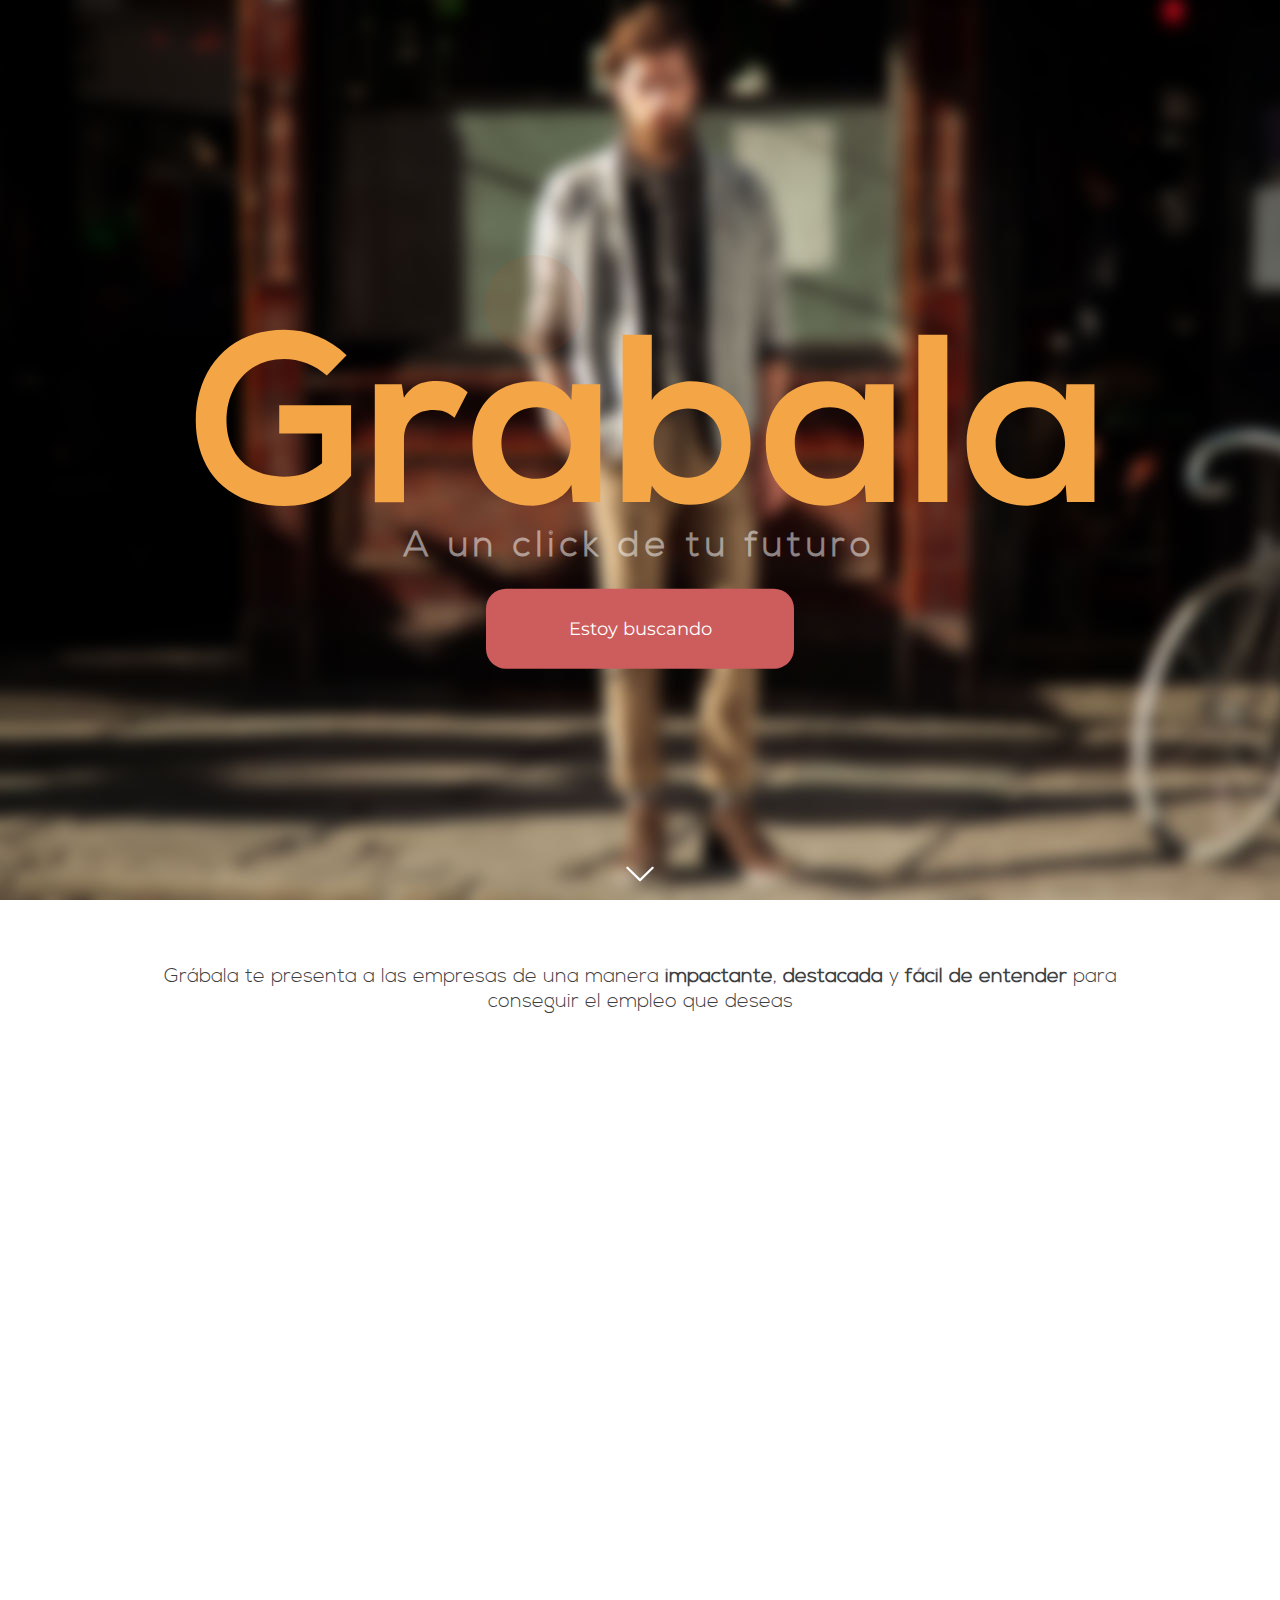
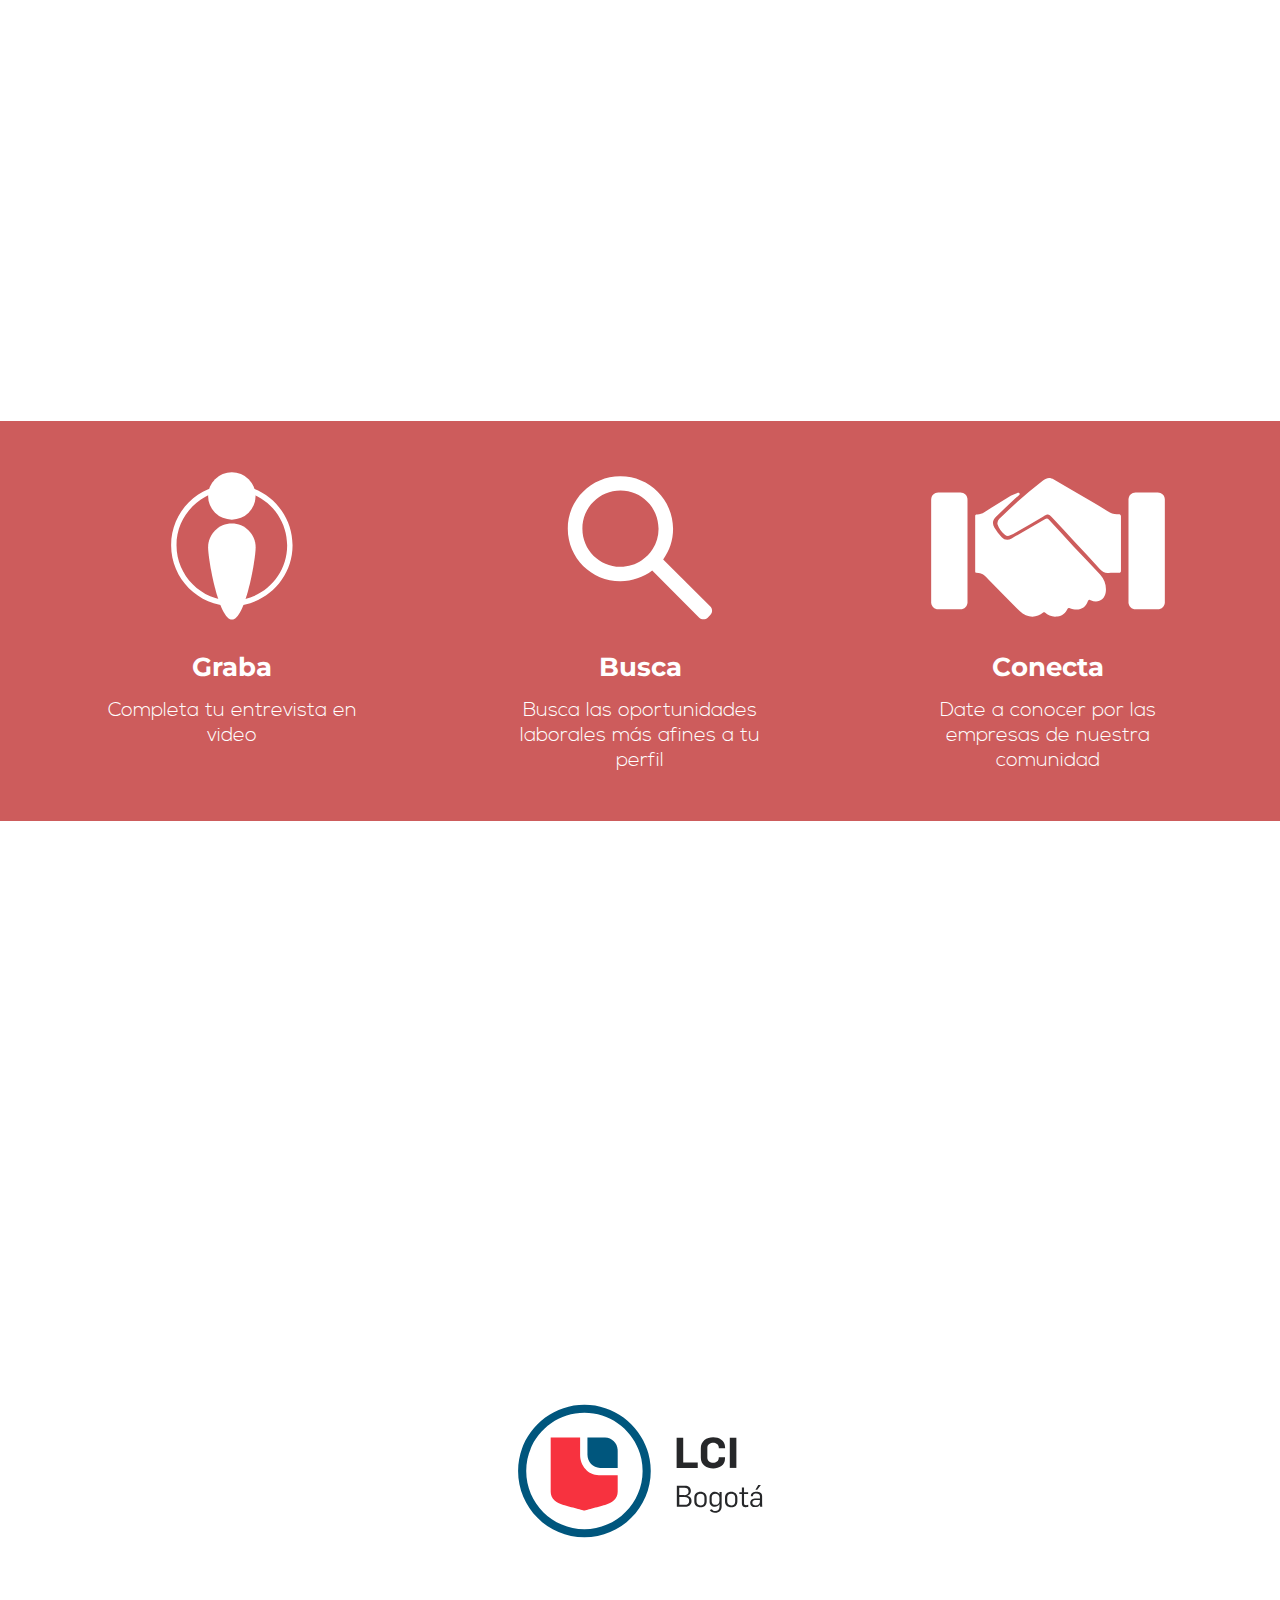
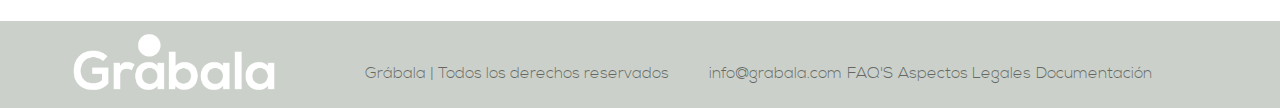
<file: index.html>
<!doctype html>
<html lang="es">
<head>
	<meta charset="UTF-8" />
	<title>Grábala</title>
	<link rel="stylesheet" href="css/normalize.css" />
	<link rel="stylesheet" href="css/main.css" />
	<link rel="stylesheet" href="css/jquery.maximage.min.css" />
	<link href='http://fonts.googleapis.com/css?family=Montserrat:400,700' rel='stylesheet' type='text/css'>
</head>
<body>
	<header id="main">
		<h1><a href="index.html" title="Inicio">grabala</a></h1>
		<nav>
			<ol>
				<li><a href="#info">¿Qué es Gábala?</a></li>
				<li><a href="http://vicmandesign.com/grabalanew/graba.html">Estoy Buscando</a></li>
			</ol>
		</nav>
	</header>
	<section id="intro">
		<header id="logo">
			<svg version="1.1" xmlns="http://www.w3.org/2000/svg" xmlns:xlink="http://www.w3.org/1999/xlink" x="0px" y="0px"
				 viewBox="0 0 600 168.2" enable-background="new 0 0 600 168.2" xml:space="preserve">
			<g id="Layer_1">
			</g>
			<g id="Layer_2">
			</g>
			<g id="Layer_3">
				<g>
					<g>
						<circle  class="bolaa" fill="#E04C0B" cx="238.1" cy="42.8" r="29.2"/>
						<animate attributeName="opacity" from="1" to="0" dur=".8" repeatCount="indefinite"/> 
					</g>
				</g>
				<g>
					<g>
						<path fill="#F4A545" d="M116.5,84.3c-6.6-6.3-16.4-9.8-25-9.8c-21,0-33.8,16-33.8,36.2c0,16.1,9.4,32.8,33.8,32.8
							c7.7,0,14.4-1.7,22.2-7.9v-17.4H88.6v-16.6h42.1v41.4c-9.7,11.1-21.9,17.7-39.1,17.7c-36.9,0-51.9-24.3-51.9-50.1
							c0-27.6,17.3-53.2,51.9-53.2c13.2,0,26.4,5,36.5,15L116.5,84.3z"/>
						<path fill="#F4A545" d="M160.4,89.3l1.3,8c5.3-8.6,12.5-9.8,19.5-9.8c7.2,0,14,2.8,17.8,6.6l-7.7,14.9c-3.5-2.9-6.7-4.5-12.3-4.5
							c-9,0-17.3,4.8-17.3,17.5v36.5h-17.1V89.3H160.4z"/>
						<path fill="#F4A545" d="M260.3,89.3h16.4v69.1h-16.1l-0.8-10.1c-3.9,8.1-14.7,12.1-22.4,12.2c-20.5,0.1-35.6-12.5-35.6-36.7
							c0-23.8,15.8-36.3,36-36.2c9.3,0,18.1,4.3,22,11.2L260.3,89.3z M218.8,123.8c0,13.2,9.1,21,20.5,21c26.9,0,26.9-41.9,0-41.9
							C227.9,102.9,218.8,110.7,218.8,123.8z"/>
						<path fill="#F4A545" d="M306.9,60.4v38.3c4.1-7.2,15.4-11.1,22.7-11.1c20.2,0,35.2,12.3,35.2,36.2c0,22.7-15.3,36.2-35.6,36.2
							c-8.4,0-17-2.8-22.3-11.1l-1.1,9.5h-16v-98H306.9z M308,123.8c0,12.5,9.3,20.3,20.1,20.3c10.9,0,19.6-8.3,19.6-20.3
							c0-12.5-8.7-20.2-19.6-20.2C317.2,103.6,308,111.8,308,123.8z"/>
						<path fill="#F4A545" d="M432.2,89.3h16.4v69.1h-16.1l-0.8-10.1c-3.9,8.1-14.7,12.1-22.4,12.2c-20.5,0.1-35.6-12.5-35.6-36.7
							c0-23.8,15.8-36.3,36-36.2c9.3,0,18.1,4.3,22,11.2L432.2,89.3z M390.7,123.8c0,13.2,9.1,21,20.5,21c26.9,0,26.9-41.9,0-41.9
							C399.8,102.9,390.7,110.7,390.7,123.8z"/>
						<path fill="#F4A545" d="M480.1,60.4v98h-17v-98H480.1z"/>
						<path fill="#F4A545" d="M549.9,89.3h16.4v69.1h-16.1l-0.8-10.1c-3.9,8.1-14.7,12.1-22.4,12.2c-20.5,0.1-35.6-12.5-35.6-36.7
							c0-23.8,15.8-36.3,36-36.2c9.3,0,18.1,4.3,22,11.2L549.9,89.3z M508.4,123.8c0,13.2,9.1,21,20.5,21c26.9,0,26.9-41.9,0-41.9
							C517.5,102.9,508.4,110.7,508.4,123.8z"/>
					</g>
				</g>
			</g>
			</svg>
			<h2 class="slogan">A un click de tu futuro</h2>
			<nav>
				<ol>
					<li><a href="http://vicmandesign.com/grabalanew/graba.html">Estoy buscando</a></li>
					
				</ol>
			</nav>
		</header>
			<!--<form id="ingreso" method="post" action="">
				<label>E-mail</label><input type="email" name="" value="" />
				<label>Contraseña</label><input type="email" name="" value="" />
				<input type="submit" name="" value="Ingresar"  class="enviar"/>
		</form>-->
		<footer class="sec-fo">
			<svg version="1.1" xmlns="http://www.w3.org/2000/svg" xmlns:xlink="http://www.w3.org/1999/xlink" width="32" height="32" viewBox="0 0 32 32">
			<g id="icomoon-ignore">
				<line stroke-width="1" x1="" y1="" x2="" y2="" stroke="#449FDB" opacity=""></line>
			</g>
				<path d="M4.131 8.962c-0.434-0.429-1.134-0.429-1.566 0-0.432 0.427-0.432 1.122 0 1.55l12.653 12.528c0.434 0.429 1.133 0.429 1.566 0l12.653-12.528c0.432-0.429 0.434-1.122 0-1.55s-1.136-0.429-1.566-0.002l-11.87 11.426-11.869-11.424z" fill="#ffffff"></path>
			</svg>
		</footer>
	</section>
	<section id="info">
		<p>Grábala te presenta a las empresas de una manera <strong>impactante</strong>, <strong>destacada</strong> y <strong>fácil de entender</strong>
		 para conseguir el empleo que deseas</p>
		 <iframe src="//player.vimeo.com/video/108039682?title=0&amp;byline=0&amp;portrait=0&amp;color=ffffff" width="800" height="450" frameborder="0" webkitallowfullscreen mozallowfullscreen allowfullscreen></iframe>
	</section>
	<section id="pasos-title"><h2>Sigue estos pasos...</h2></section>
	<section id="pasos"><ol>
		<li>
			<figure><img src="assets/images/graba.svg" alt="" /></figure>
			<h3>Graba</h3>
			<p>Completa tu entrevista en video</p>
		</li>
		<li>
			<figure><img src="assets/images/busca.svg" alt="" /></figure>
			<h3>Busca</h3>
			<p>Busca las oportunidades laborales más afines a tu perfil</p>
		</li>
		<li>
			<figure class="small"><img src="assets/images/conecta.svg" alt="" /></figure>
			<h3>Conecta</h3>
			<p>Date a conocer por las empresas de nuestra comunidad</p>
		</li>
	</ol></section>
	<section id="empresas-title"><h2>Nuestras alianzas</h2></section>
	<section id="alianzas"><ol>
		<li>
			<figure><img src="assets/images/lci.svg" alt="" /></figure>
		</li>
	</ol></section>
	<footer id="final">
		<ol id="footer-cont">
		<li>
		<figure><img src="assets/images/logobn.png" alt="" /></figure></li>
		<li class="copy"><p>Grábala | Todos los derechos reservados</p></li>
		<li class="blast">
			<ol id="datos">
				<li><a href="mailto:info@grabala.com">info@grabala.com</a></li>
				<li><a href="#">FAQ'S</a></li>
				<li><a href="#">Aspectos Legales</a></li>
				<li class="last"><a href="#">Documentación</a></li>
			</ol>
		</li>
		</ol>
	</footer>
	<script src="//ajax.googleapis.com/ajax/libs/jquery/1.11.1/jquery.min.js"></script>
	<script src="js/scripts.js" type="text/javascript"></script>
</body>
</html>
</file>
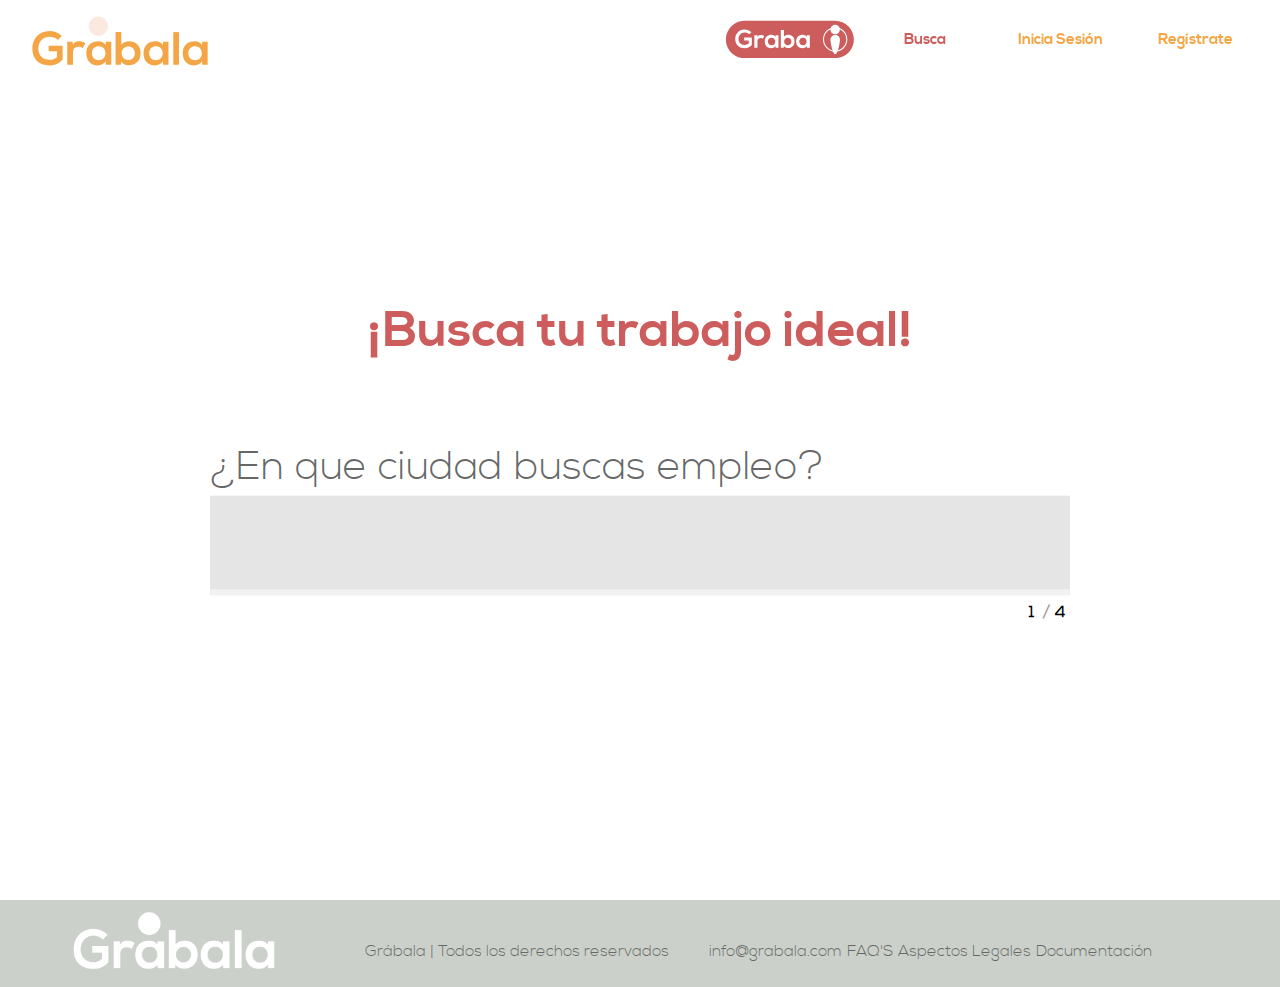
<file: busqueda.html>
<!doctype html>
<html lang="en">
<head>
	<meta charset="UTF-8" />
	<title>Busca</title>
	<link rel="stylesheet" href="css/busqueda.css" />
	<script src="http://code.jquery.com/jquery-1.11.1.min.js"></script>
	<script src="js/modernizr.custom.js"></script>
</head>
<body>
	<header id="main">
		<h1><a href="index.html" title="Inicio">grabala</a></h1>
		<nav>
			<ol>
				<li><a href="graba.html"><svg version="1.1" id="Layer_1" xmlns="http://www.w3.org/2000/svg" xmlns:xlink="http://www.w3.org/1999/xlink" x="0px" y="0px"
					 viewBox="0 0 213 62.3" enable-background="new 0 0 213 62.3" xml:space="preserve">
				<g>
					<path fill="#CD5C5C" id="btn_bg" d="M211.2,31.9c0,16.9-13.7,30.6-30.6,30.6c-0.6,0-1.1,0-1.7-0.1L33.8,62.6v-0.1c0,0-1.1,0.1-1.7,0.1
						c-16.9,0-30.6-13.7-30.6-30.6S15.2,1.3,32.1,1.3c0.6,0,1.7,0,1.7,0.1V1.3l144.9,0.1c0.6,0,1.2-0.1,1.8-0.1
						C197.5,1.3,211.2,15,211.2,31.9z"/>
					<g>
						<g>
							<circle fill="#FFFFFF" cx="180.5" cy="15.6" r="7.8"/>
							<path fill="#FFFFFF" d="M188.4,32.5c0,4.3-3.5,23.8-7.8,23.8c-4.3,0-7.8-19.5-7.8-23.8s3.5-7.8,7.8-7.8
								C184.9,24.7,188.4,28.1,188.4,32.5z"/>
						</g>
						<path fill="#FFFFFF" d="M180.5,11.9c-11,0-19.9,8.9-19.9,19.9s8.9,20,19.9,20c11,0,20-8.9,20-20S191.6,11.9,180.5,11.9z M180.5,50
							c-10,0-18.2-8.1-18.2-18.2c0-10,8.1-18.2,18.2-18.2c10,0,18.2,8.1,18.2,18.2C198.7,41.9,190.6,50,180.5,50z"/>
					</g>
					<g>
						<path fill="#FFFFFF" d="M39.8,23.3c-2-1.9-4.9-2.9-7.5-2.9c-6.3,0-10.1,4.8-10.1,10.8C22.2,36,25,41,32.3,41
							c2.3,0,4.3-0.5,6.6-2.3v-5.2h-7.5v-4.9H44v12.4c-2.9,3.3-6.5,5.3-11.7,5.3c-11,0-15.5-7.2-15.5-15c0-8.3,5.2-15.9,15.5-15.9
							c3.9,0,7.9,1.5,10.9,4.5L39.8,23.3z"/>
						<path fill="#FFFFFF" d="M52.9,24.9l0.4,2.4c1.6-2.6,3.7-2.9,5.8-2.9c2.1,0,4.2,0.8,5.3,2l-2.3,4.4c-1-0.9-2-1.3-3.7-1.3
							c-2.7,0-5.2,1.4-5.2,5.2v10.9h-5.1V24.9H52.9z"/>
						<path fill="#FFFFFF" d="M82.7,24.9h4.9v20.6h-4.8l-0.3-3c-1.2,2.4-4.4,3.6-6.7,3.6c-6.1,0-10.6-3.7-10.6-11
							c0-7.1,4.7-10.8,10.8-10.8c2.8,0,5.4,1.3,6.6,3.4L82.7,24.9z M70.3,35.2c0,3.9,2.7,6.3,6.1,6.3c8,0,8-12.5,0-12.5
							C73,28.9,70.3,31.2,70.3,35.2z"/>
						<path fill="#FFFFFF" d="M96.6,16.2v11.4c1.2-2.1,4.6-3.3,6.8-3.3c6,0,10.5,3.7,10.5,10.8c0,6.8-4.6,10.8-10.6,10.8
							c-2.5,0-5.1-0.8-6.7-3.3l-0.3,2.8h-4.8V16.2H96.6z M96.9,35.2c0,3.7,2.8,6.1,6,6.1c3.3,0,5.9-2.5,5.9-6.1c0-3.7-2.6-6-5.9-6
							C99.7,29.1,96.9,31.6,96.9,35.2z"/>
						<path fill="#FFFFFF" d="M134.1,24.9h4.9v20.6h-4.8l-0.3-3c-1.2,2.4-4.4,3.6-6.7,3.6c-6.1,0-10.6-3.7-10.6-11
							c0-7.1,4.7-10.8,10.8-10.8c2.8,0,5.4,1.3,6.6,3.4L134.1,24.9z M121.7,35.2c0,3.9,2.7,6.3,6.1,6.3c8,0,8-12.5,0-12.5
							C124.4,28.9,121.7,31.2,121.7,35.2z"/>
					</g>
				</g>
				</svg></a></li>
				<li><a href="busqueda.html" style="color: IndianRed;">Busca</a></li>
				<li><a href="login.html">Inicia Sesión</a></li>
				<li><a href="registro.html">Regístrate</a></li>
			</ol>
		</nav>
	</header>
	<section id="reg">
	
		<div id="wrapper"><h2 id="titulo">¡Busca tu trabajo ideal!</h2>
		<form id="theForm" class="simform" autocomplete="off">
			<div class="simform-inner">
				<ol class="questions">
					<li>
						<span><label for="q1">¿En que ciudad buscas empleo?</label></span>
						<input id="q1" name="q1" type="text"/>
					</li>
					<li>
						<span><label for="q2">Profesión u oficio</label></span>
						<input id="q2" name="q2" type="text"/>
					</li>
					<li>
						<span><label for="q3">Tu experiencia (en años)</label></span>
						<input id="q3" name="q3" type="number"/>
					</li>
					<li>
						<span><label for="q4">Tu aspiración salarial</label></span>
						<input id="q4" name="q4" type="number"/>
					</li>
				</ol><!-- /questions -->
				<button class="submit" type="submit">Send answers</button>
				<div class="controls">
					<button class="next"></button>
					<div class="progress"></div>
					<span class="number">
						<span class="number-current"></span>
						<span class="number-total"></span>
					</span>
					<span class="error-message"></span>
				</div><!-- / controls -->
			</div><!-- /simform-inner -->
			<span class="final-message"></span>
		</form><!-- /simform -->	
		<table class="results">
			<tr>
				<th>Empresa</th>
				<th>Cargo</th>
				<th>Experiencia</th>
				<th>Salario</th>
			</tr>
			<tr>
				<td>Stratechsys</td>
				<td>Desarrollador</td>
				<td>3 años</td>
				<td>$2 000 000</td>
				<td><button class="aplicar">Aplicar</button></td>
			</tr>
			<tr>
				<td>IBM</td>
				<td>Estadista</td>
				<td>1 año</td>
				<td>$800 000</td>
				<td><button class="aplicar">Aplicar</button></td>
			</tr>
			<tr>
				<td>Apple</td>
				<td>Diseñador</td>
				<td>2 años</td>
				<td>$2 500 000</td>
				<td><button class="aplicar">Aplicar</button></td>
			</tr>
		</table>
		</div>	
	</section>
	
	
<footer id="final">
	<ol id="footer-cont">
	<li>
	<figure><img src="assets/images/logobn.png" alt="" /></figure></li>
	<li class="copy"><p>Grábala | Todos los derechos reservados</p></li>
	<li class="blast">
		<ol id="datos">
			<li><a href="mailto:info@grabala.com">info@grabala.com</a></li>
			<li><a href="#">FAQ'S</a></li>
			<li><a href="#">Aspectos Legales</a></li>
			<li class="last"><a href="#">Documentación</a></li>
		</ol>
	</li>
	</ol>
</footer>
<script src="js/classie.js"></script>
		<script src="js/stepsForm.js"></script>
		<script>
			var theForm = document.getElementById( 'theForm' );
			$('.results').hide();
			new stepsForm( theForm, {
				onSubmit : function( form ) {
					$('.results').show(300);
					$('form').hide(300);
					document.getElementById('titulo').innerHTML="!Aquí están tus resultados¡";
				}
			} );
		</script>
</body>
</html>
</file>
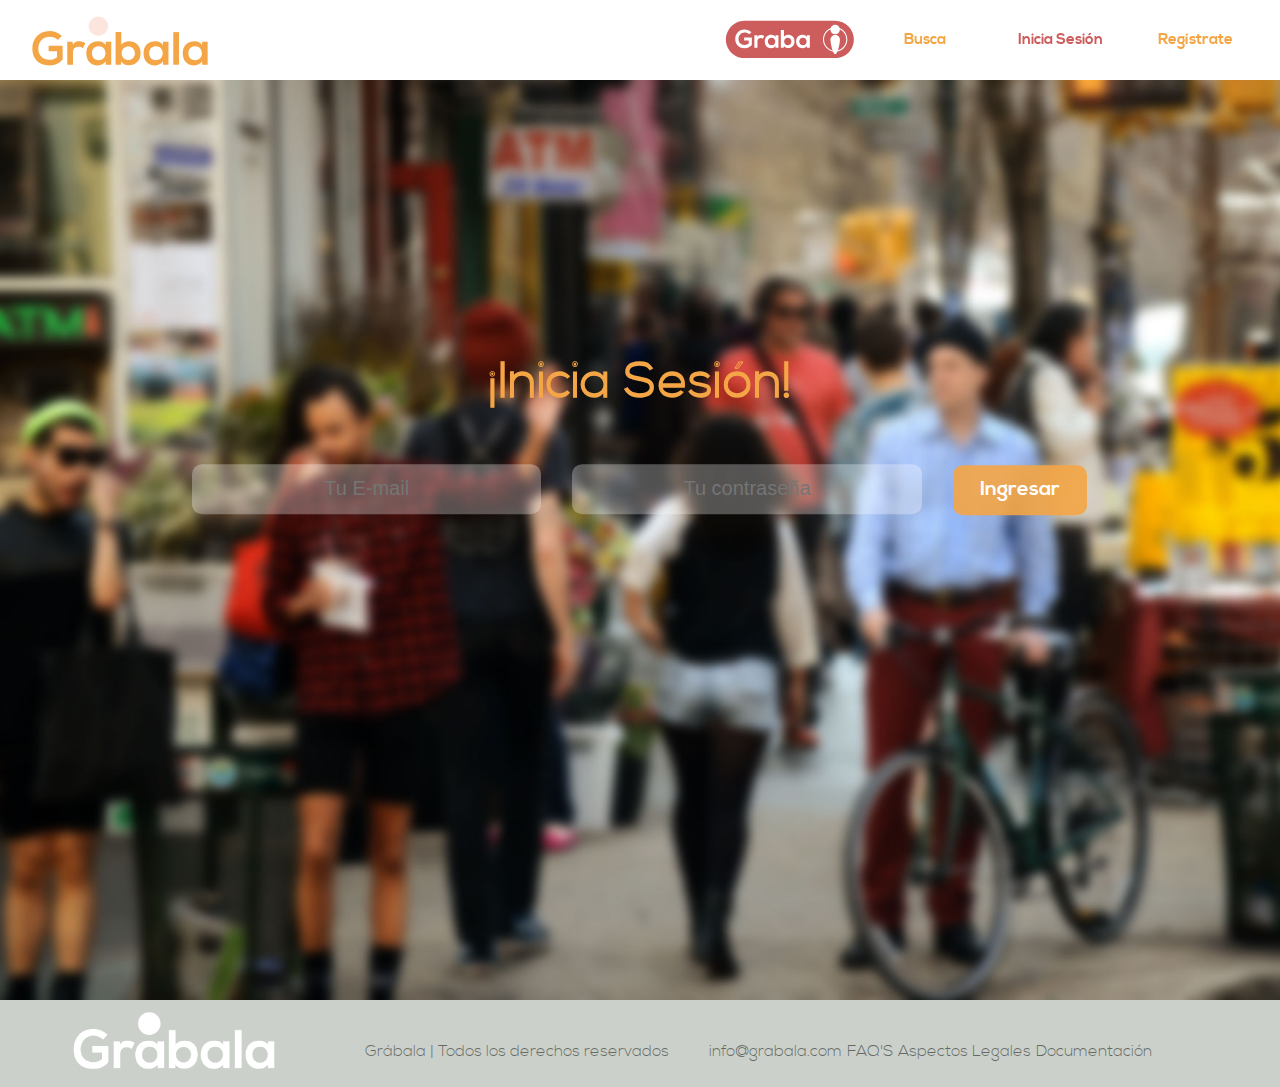
<file: login.html>
<!doctype html>
<html lang="en">
<head>
	<meta charset="UTF-8" />
	<title>Login</title>
	<link rel="stylesheet" href="css/login.css" />
	
</head>
<body>
	<header id="main">
		<h1><a href="index.html" title="Inicio">grabala</a></h1>
		<nav>
			<ol>
				<li><a href="graba.html"><svg version="1.1" id="Layer_1" xmlns="http://www.w3.org/2000/svg" xmlns:xlink="http://www.w3.org/1999/xlink" x="0px" y="0px"
					 viewBox="0 0 213 62.3" enable-background="new 0 0 213 62.3" xml:space="preserve">
				<g>
					<path fill="#CD5C5C" id="btn_bg" d="M211.2,31.9c0,16.9-13.7,30.6-30.6,30.6c-0.6,0-1.1,0-1.7-0.1L33.8,62.6v-0.1c0,0-1.1,0.1-1.7,0.1
						c-16.9,0-30.6-13.7-30.6-30.6S15.2,1.3,32.1,1.3c0.6,0,1.7,0,1.7,0.1V1.3l144.9,0.1c0.6,0,1.2-0.1,1.8-0.1
						C197.5,1.3,211.2,15,211.2,31.9z"/>
					<g>
						<g>
							<circle fill="#FFFFFF" cx="180.5" cy="15.6" r="7.8"/>
							<path fill="#FFFFFF" d="M188.4,32.5c0,4.3-3.5,23.8-7.8,23.8c-4.3,0-7.8-19.5-7.8-23.8s3.5-7.8,7.8-7.8
								C184.9,24.7,188.4,28.1,188.4,32.5z"/>
						</g>
						<path fill="#FFFFFF" d="M180.5,11.9c-11,0-19.9,8.9-19.9,19.9s8.9,20,19.9,20c11,0,20-8.9,20-20S191.6,11.9,180.5,11.9z M180.5,50
							c-10,0-18.2-8.1-18.2-18.2c0-10,8.1-18.2,18.2-18.2c10,0,18.2,8.1,18.2,18.2C198.7,41.9,190.6,50,180.5,50z"/>
					</g>
					<g>
						<path fill="#FFFFFF" d="M39.8,23.3c-2-1.9-4.9-2.9-7.5-2.9c-6.3,0-10.1,4.8-10.1,10.8C22.2,36,25,41,32.3,41
							c2.3,0,4.3-0.5,6.6-2.3v-5.2h-7.5v-4.9H44v12.4c-2.9,3.3-6.5,5.3-11.7,5.3c-11,0-15.5-7.2-15.5-15c0-8.3,5.2-15.9,15.5-15.9
							c3.9,0,7.9,1.5,10.9,4.5L39.8,23.3z"/>
						<path fill="#FFFFFF" d="M52.9,24.9l0.4,2.4c1.6-2.6,3.7-2.9,5.8-2.9c2.1,0,4.2,0.8,5.3,2l-2.3,4.4c-1-0.9-2-1.3-3.7-1.3
							c-2.7,0-5.2,1.4-5.2,5.2v10.9h-5.1V24.9H52.9z"/>
						<path fill="#FFFFFF" d="M82.7,24.9h4.9v20.6h-4.8l-0.3-3c-1.2,2.4-4.4,3.6-6.7,3.6c-6.1,0-10.6-3.7-10.6-11
							c0-7.1,4.7-10.8,10.8-10.8c2.8,0,5.4,1.3,6.6,3.4L82.7,24.9z M70.3,35.2c0,3.9,2.7,6.3,6.1,6.3c8,0,8-12.5,0-12.5
							C73,28.9,70.3,31.2,70.3,35.2z"/>
						<path fill="#FFFFFF" d="M96.6,16.2v11.4c1.2-2.1,4.6-3.3,6.8-3.3c6,0,10.5,3.7,10.5,10.8c0,6.8-4.6,10.8-10.6,10.8
							c-2.5,0-5.1-0.8-6.7-3.3l-0.3,2.8h-4.8V16.2H96.6z M96.9,35.2c0,3.7,2.8,6.1,6,6.1c3.3,0,5.9-2.5,5.9-6.1c0-3.7-2.6-6-5.9-6
							C99.7,29.1,96.9,31.6,96.9,35.2z"/>
						<path fill="#FFFFFF" d="M134.1,24.9h4.9v20.6h-4.8l-0.3-3c-1.2,2.4-4.4,3.6-6.7,3.6c-6.1,0-10.6-3.7-10.6-11
							c0-7.1,4.7-10.8,10.8-10.8c2.8,0,5.4,1.3,6.6,3.4L134.1,24.9z M121.7,35.2c0,3.9,2.7,6.3,6.1,6.3c8,0,8-12.5,0-12.5
							C124.4,28.9,121.7,31.2,121.7,35.2z"/>
					</g>
				</g>
				</svg></a></li>
				<li><a href="busqueda.html">Busca</a></li>
				<li><a href="login.html" style="color: IndianRed;">Inicia Sesión</a></li>
				<li><a href="registro.html">Regístrate</a></li>
			</ol>
		</nav>
	</header>
	<section id="login">
		<div class="form_wrap">
			<h2>¡Inicia Sesión!</h2>
			<form method="post" action="">
				<input type="email" name="" placeholder="Tu E-mail" />
				<input type="password" name="" placeholder="Tu contraseña" />
				<input type="submit" name="" value="Ingresar" />
			</form>
		</div>	
</section>
<footer id="final">
	<ol id="footer-cont">
	<li>
	<figure><img src="assets/images/logobn.png" alt="" /></figure></li>
	<li class="copy"><p>Grábala | Todos los derechos reservados</p></li>
	<li class="blast">
		<ol id="datos">
			<li><a href="mailto:info@grabala.com">info@grabala.com</a></li>
			<li><a href="#">FAQ'S</a></li>
			<li><a href="#">Aspectos Legales</a></li>
			<li class="last"><a href="#">Documentación</a></li>
		</ol>
	</li>
	</ol>
</footer>
</body>
</html>
</file>
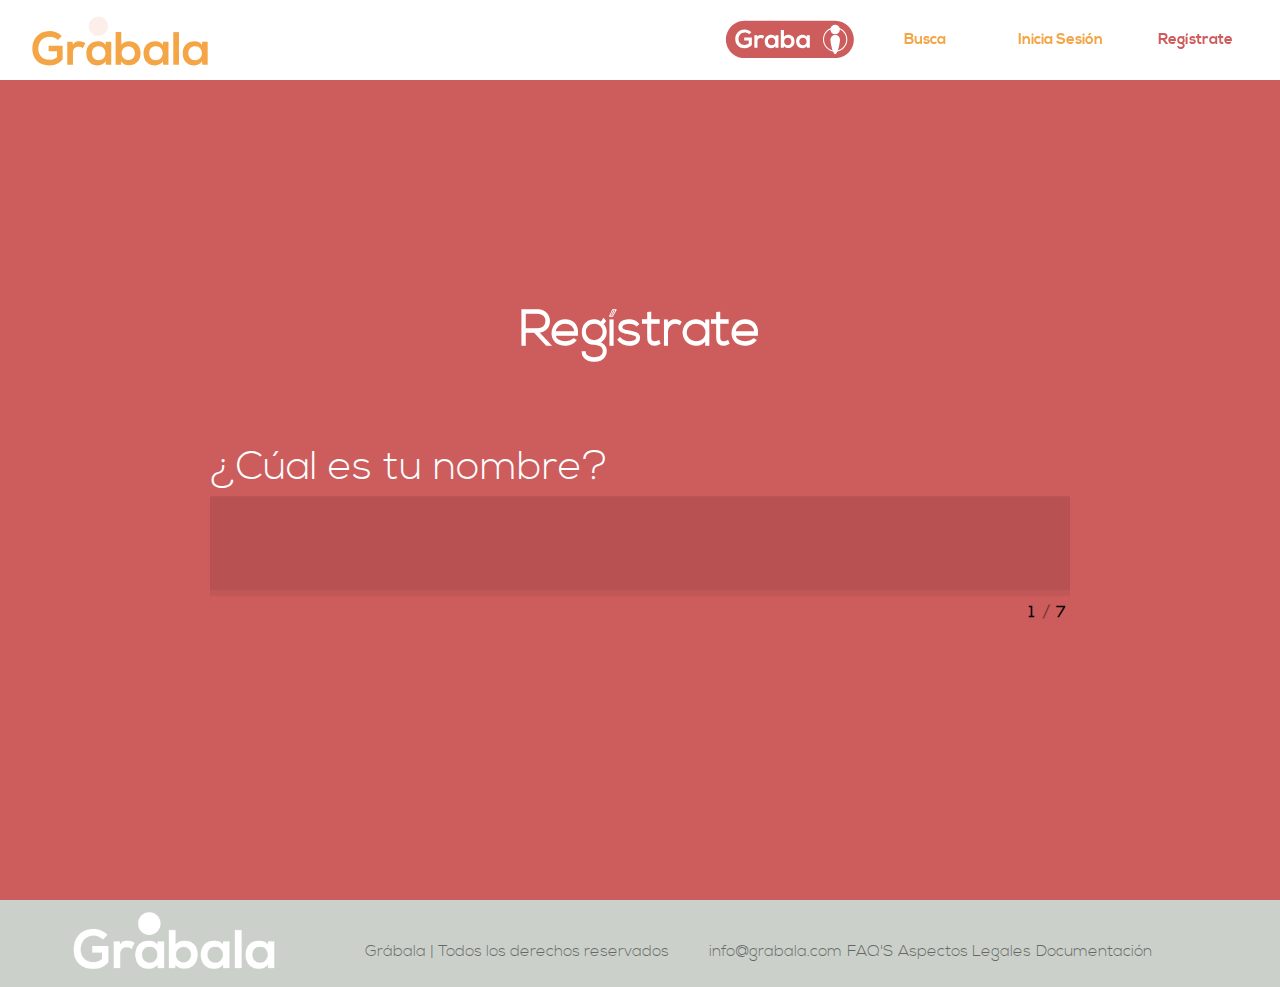
<file: registro.html>
<!doctype html>
<html lang="en">
<head>
	<meta charset="UTF-8" />
	<title>Regístrate</title>
	<link rel="stylesheet" href="css/registro.css" />
	<script src="http://code.jquery.com/jquery-1.11.1.min.js"></script>
	<script src="js/modernizr.custom.js"></script>
</head>
<body>
	<header id="main">
		<h1><a href="index.html" title="Inicio">grabala</a></h1>
		<nav>
			<ol>
				<li><a href="graba.html"><svg version="1.1" id="Layer_1" xmlns="http://www.w3.org/2000/svg" xmlns:xlink="http://www.w3.org/1999/xlink" x="0px" y="0px"
					 viewBox="0 0 213 62.3" enable-background="new 0 0 213 62.3" xml:space="preserve">
				<g>
					<path fill="#CD5C5C" id="btn_bg" d="M211.2,31.9c0,16.9-13.7,30.6-30.6,30.6c-0.6,0-1.1,0-1.7-0.1L33.8,62.6v-0.1c0,0-1.1,0.1-1.7,0.1
						c-16.9,0-30.6-13.7-30.6-30.6S15.2,1.3,32.1,1.3c0.6,0,1.7,0,1.7,0.1V1.3l144.9,0.1c0.6,0,1.2-0.1,1.8-0.1
						C197.5,1.3,211.2,15,211.2,31.9z"/>
					<g>
						<g>
							<circle fill="#FFFFFF" cx="180.5" cy="15.6" r="7.8"/>
							<path fill="#FFFFFF" d="M188.4,32.5c0,4.3-3.5,23.8-7.8,23.8c-4.3,0-7.8-19.5-7.8-23.8s3.5-7.8,7.8-7.8
								C184.9,24.7,188.4,28.1,188.4,32.5z"/>
						</g>
						<path fill="#FFFFFF" d="M180.5,11.9c-11,0-19.9,8.9-19.9,19.9s8.9,20,19.9,20c11,0,20-8.9,20-20S191.6,11.9,180.5,11.9z M180.5,50
							c-10,0-18.2-8.1-18.2-18.2c0-10,8.1-18.2,18.2-18.2c10,0,18.2,8.1,18.2,18.2C198.7,41.9,190.6,50,180.5,50z"/>
					</g>
					<g>
						<path fill="#FFFFFF" d="M39.8,23.3c-2-1.9-4.9-2.9-7.5-2.9c-6.3,0-10.1,4.8-10.1,10.8C22.2,36,25,41,32.3,41
							c2.3,0,4.3-0.5,6.6-2.3v-5.2h-7.5v-4.9H44v12.4c-2.9,3.3-6.5,5.3-11.7,5.3c-11,0-15.5-7.2-15.5-15c0-8.3,5.2-15.9,15.5-15.9
							c3.9,0,7.9,1.5,10.9,4.5L39.8,23.3z"/>
						<path fill="#FFFFFF" d="M52.9,24.9l0.4,2.4c1.6-2.6,3.7-2.9,5.8-2.9c2.1,0,4.2,0.8,5.3,2l-2.3,4.4c-1-0.9-2-1.3-3.7-1.3
							c-2.7,0-5.2,1.4-5.2,5.2v10.9h-5.1V24.9H52.9z"/>
						<path fill="#FFFFFF" d="M82.7,24.9h4.9v20.6h-4.8l-0.3-3c-1.2,2.4-4.4,3.6-6.7,3.6c-6.1,0-10.6-3.7-10.6-11
							c0-7.1,4.7-10.8,10.8-10.8c2.8,0,5.4,1.3,6.6,3.4L82.7,24.9z M70.3,35.2c0,3.9,2.7,6.3,6.1,6.3c8,0,8-12.5,0-12.5
							C73,28.9,70.3,31.2,70.3,35.2z"/>
						<path fill="#FFFFFF" d="M96.6,16.2v11.4c1.2-2.1,4.6-3.3,6.8-3.3c6,0,10.5,3.7,10.5,10.8c0,6.8-4.6,10.8-10.6,10.8
							c-2.5,0-5.1-0.8-6.7-3.3l-0.3,2.8h-4.8V16.2H96.6z M96.9,35.2c0,3.7,2.8,6.1,6,6.1c3.3,0,5.9-2.5,5.9-6.1c0-3.7-2.6-6-5.9-6
							C99.7,29.1,96.9,31.6,96.9,35.2z"/>
						<path fill="#FFFFFF" d="M134.1,24.9h4.9v20.6h-4.8l-0.3-3c-1.2,2.4-4.4,3.6-6.7,3.6c-6.1,0-10.6-3.7-10.6-11
							c0-7.1,4.7-10.8,10.8-10.8c2.8,0,5.4,1.3,6.6,3.4L134.1,24.9z M121.7,35.2c0,3.9,2.7,6.3,6.1,6.3c8,0,8-12.5,0-12.5
							C124.4,28.9,121.7,31.2,121.7,35.2z"/>
					</g>
				</g>
				</svg></a></li>
				<li><a href="busqueda.html">Busca</a></li>
				<li><a href="login.html">Inicia Sesión</a></li>
				<li><a href="registro.html" style="color: IndianRed;">Regístrate</a></li>
			</ol>
		</nav>
	</header>
	<section id="reg">
	
		<div id="wrapper"><h2>Regístrate</h2>
		<form id="theForm" class="simform" autocomplete="off">
			<div class="simform-inner">
				<ol class="questions">
					<li>
						<span><label for="q1">¿Cúal es tu nombre?</label></span>
						<input id="q1" name="q1" type="text"/>
					</li>
					<li>
						<span><label for="q2">¿En qué ciudad vives?</label></span>
						<input id="q2" name="q2" type="text"/>
					</li>
					<li>
						<span><label for="q3">¿En que fecha naciste? (dd/mm/aa)</label></span>
						<input id="q3" name="q3" type="text"/>
					</li>
					<li>
						<span><label for="q4">Profesión u Oficio</label></span>
						<input id="q4" name="q4" type="text"/>
					</li>
					<li>
						<span><label for="q5">Un número de contacto...</label></span>
						<input id="q5" name="q5" type="tel"/>
					</li>
					<li>
						<span><label for="q6">Tu e-mail</label></span>
						<input id="q6" name="q6" type="email"/>
					</li>
					
					<li>
						<span><label for="q7">Tu contraseña <span class="min">(de 4 a 8 caracteres)</span></label></span>
						<input id="q7" name="q7" type="password"/>
					</li>
				</ol><!-- /questions -->
				<button class="submit" type="submit">Send answers</button>
				<div class="controls">
					<button class="next"></button>
					<div class="progress"></div>
					<span class="number">
						<span class="number-current"></span>
						<span class="number-total"></span>
					</span>
					<span class="error-message"></span>
				</div><!-- / controls -->
			</div><!-- /simform-inner -->
			<span class="final-message"></span>
		</form><!-- /simform -->	
		
		<a href="graba.html" class="cta_big"><svg version="1.1" id="Layer_1" xmlns="http://www.w3.org/2000/svg" xmlns:xlink="http://www.w3.org/1999/xlink" x="0px" y="0px"
			 viewBox="0 0 213 62.3" enable-background="new 0 0 213 62.3" xml:space="preserve">
		<g>
			<path fill="#FFFFFF" id="btn_bg" d="M211.2,31.9c0,16.9-13.7,30.6-30.6,30.6c-0.6,0-1.1,0-1.7-0.1L33.8,62.6v-0.1c0,0-1.1,0.1-1.7,0.1
				c-16.9,0-30.6-13.7-30.6-30.6S15.2,1.3,32.1,1.3c0.6,0,1.7,0,1.7,0.1V1.3l144.9,0.1c0.6,0,1.2-0.1,1.8-0.1
				C197.5,1.3,211.2,15,211.2,31.9z"/>
			<g>
				<g>
					<circle fill="#CD5C5C" class="cont" cx="180.5" cy="15.6" r="7.8"/>
					<path fill="#CD5C5C"  class="cont" d="M188.4,32.5c0,4.3-3.5,23.8-7.8,23.8c-4.3,0-7.8-19.5-7.8-23.8s3.5-7.8,7.8-7.8
						C184.9,24.7,188.4,28.1,188.4,32.5z"/>
				</g>
				<path fill="#CD5C5C"  class="cont" d="M180.5,11.9c-11,0-19.9,8.9-19.9,19.9s8.9,20,19.9,20c11,0,20-8.9,20-20S191.6,11.9,180.5,11.9z M180.5,50
					c-10,0-18.2-8.1-18.2-18.2c0-10,8.1-18.2,18.2-18.2c10,0,18.2,8.1,18.2,18.2C198.7,41.9,190.6,50,180.5,50z"/>
			</g>
			<g>
				<path fill="#CD5C5C"  class="cont" d="M39.8,23.3c-2-1.9-4.9-2.9-7.5-2.9c-6.3,0-10.1,4.8-10.1,10.8C22.2,36,25,41,32.3,41
					c2.3,0,4.3-0.5,6.6-2.3v-5.2h-7.5v-4.9H44v12.4c-2.9,3.3-6.5,5.3-11.7,5.3c-11,0-15.5-7.2-15.5-15c0-8.3,5.2-15.9,15.5-15.9
					c3.9,0,7.9,1.5,10.9,4.5L39.8,23.3z"/>
				<path fill="#CD5C5C" class="cont" d="M52.9,24.9l0.4,2.4c1.6-2.6,3.7-2.9,5.8-2.9c2.1,0,4.2,0.8,5.3,2l-2.3,4.4c-1-0.9-2-1.3-3.7-1.3
					c-2.7,0-5.2,1.4-5.2,5.2v10.9h-5.1V24.9H52.9z"/>
				<path fill="#CD5C5C"  class="cont" d="M82.7,24.9h4.9v20.6h-4.8l-0.3-3c-1.2,2.4-4.4,3.6-6.7,3.6c-6.1,0-10.6-3.7-10.6-11
					c0-7.1,4.7-10.8,10.8-10.8c2.8,0,5.4,1.3,6.6,3.4L82.7,24.9z M70.3,35.2c0,3.9,2.7,6.3,6.1,6.3c8,0,8-12.5,0-12.5
					C73,28.9,70.3,31.2,70.3,35.2z"/>
				<path fill="#CD5C5C" class="cont" d="M96.6,16.2v11.4c1.2-2.1,4.6-3.3,6.8-3.3c6,0,10.5,3.7,10.5,10.8c0,6.8-4.6,10.8-10.6,10.8
					c-2.5,0-5.1-0.8-6.7-3.3l-0.3,2.8h-4.8V16.2H96.6z M96.9,35.2c0,3.7,2.8,6.1,6,6.1c3.3,0,5.9-2.5,5.9-6.1c0-3.7-2.6-6-5.9-6
					C99.7,29.1,96.9,31.6,96.9,35.2z"/>
				<path fill="#CD5C5C"  class="cont" d="M134.1,24.9h4.9v20.6h-4.8l-0.3-3c-1.2,2.4-4.4,3.6-6.7,3.6c-6.1,0-10.6-3.7-10.6-11
					c0-7.1,4.7-10.8,10.8-10.8c2.8,0,5.4,1.3,6.6,3.4L134.1,24.9z M121.7,35.2c0,3.9,2.7,6.3,6.1,6.3c8,0,8-12.5,0-12.5
					C124.4,28.9,121.7,31.2,121.7,35.2z"/>
			</g>
		</g>
		</svg></a>
		</div>	
	</section>
	
	
<footer id="final">
	<ol id="footer-cont">
	<li>
	<figure><img src="assets/images/logobn.png" alt="" /></figure></li>
	<li class="copy"><p>Grábala | Todos los derechos reservados</p></li>
	<li class="blast">
		<ol id="datos">
			<li><a href="mailto:info@grabala.com">info@grabala.com</a></li>
			<li><a href="#">FAQ'S</a></li>
			<li><a href="#">Aspectos Legales</a></li>
			<li class="last"><a href="#">Documentación</a></li>
		</ol>
	</li>
	</ol>
</footer>
<script src="js/classie.js"></script>
		<script src="js/stepsForm.js"></script>
		<script>
			var theForm = document.getElementById( 'theForm' );
			$('a.cta_big').hide();
			
			new stepsForm( theForm, {
				onSubmit : function( form ) {
					// hide form
					classie.addClass( theForm.querySelector( '.simform-inner' ), 'hide' );
					$('a.cta_big').show(600);

					/*
					form.submit()
					or
					AJAX request (maybe show loading indicator while we don't have an answer..)
					*/

					// let's just simulate something...
					var messageEl = theForm.querySelector( '.final-message' );
					messageEl.innerHTML = '¡Gracias por hacer parte de nuestra comunidad!';
					classie.addClass( messageEl, 'show' );
				}
			} );
		</script>
</body>
</html>
</file>
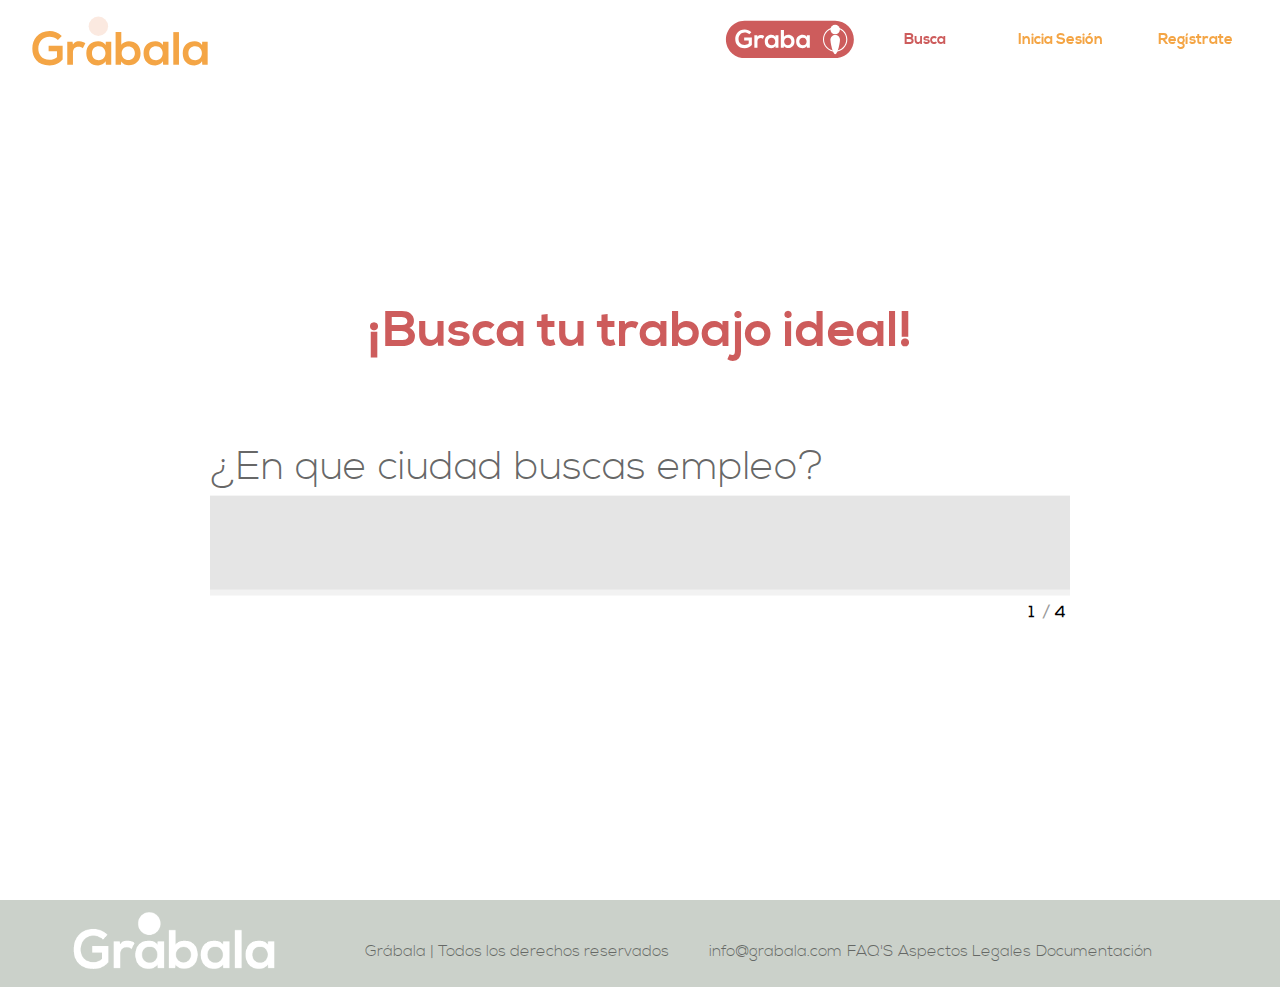
<file: grabala2.0/busqueda.html>
<!doctype html>
<html lang="en">
<head>
	<meta charset="UTF-8" />
	<title>Busca</title>
	<link rel="stylesheet" href="css/busqueda.css" />
	<script src="//ajax.googleapis.com/ajax/libs/jquery/1.11.1/jquery.min.js"></script>
	<script src="js/modernizr.custom.js"></script>
</head>
<body>
	<header id="main">
		<h1><a href="index.html" title="Inicio">grabala</a></h1>
		<nav>
			<ol>
				<li><a href="graba.html"><svg version="1.1" id="Layer_1" xmlns="http://www.w3.org/2000/svg" xmlns:xlink="http://www.w3.org/1999/xlink" x="0px" y="0px"
					 viewBox="0 0 213 62.3" enable-background="new 0 0 213 62.3" xml:space="preserve">
				<g>
					<path fill="#CD5C5C" id="btn_bg" d="M211.2,31.9c0,16.9-13.7,30.6-30.6,30.6c-0.6,0-1.1,0-1.7-0.1L33.8,62.6v-0.1c0,0-1.1,0.1-1.7,0.1
						c-16.9,0-30.6-13.7-30.6-30.6S15.2,1.3,32.1,1.3c0.6,0,1.7,0,1.7,0.1V1.3l144.9,0.1c0.6,0,1.2-0.1,1.8-0.1
						C197.5,1.3,211.2,15,211.2,31.9z"/>
					<g>
						<g>
							<circle fill="#FFFFFF" cx="180.5" cy="15.6" r="7.8"/>
							<path fill="#FFFFFF" d="M188.4,32.5c0,4.3-3.5,23.8-7.8,23.8c-4.3,0-7.8-19.5-7.8-23.8s3.5-7.8,7.8-7.8
								C184.9,24.7,188.4,28.1,188.4,32.5z"/>
						</g>
						<path fill="#FFFFFF" d="M180.5,11.9c-11,0-19.9,8.9-19.9,19.9s8.9,20,19.9,20c11,0,20-8.9,20-20S191.6,11.9,180.5,11.9z M180.5,50
							c-10,0-18.2-8.1-18.2-18.2c0-10,8.1-18.2,18.2-18.2c10,0,18.2,8.1,18.2,18.2C198.7,41.9,190.6,50,180.5,50z"/>
					</g>
					<g>
						<path fill="#FFFFFF" d="M39.8,23.3c-2-1.9-4.9-2.9-7.5-2.9c-6.3,0-10.1,4.8-10.1,10.8C22.2,36,25,41,32.3,41
							c2.3,0,4.3-0.5,6.6-2.3v-5.2h-7.5v-4.9H44v12.4c-2.9,3.3-6.5,5.3-11.7,5.3c-11,0-15.5-7.2-15.5-15c0-8.3,5.2-15.9,15.5-15.9
							c3.9,0,7.9,1.5,10.9,4.5L39.8,23.3z"/>
						<path fill="#FFFFFF" d="M52.9,24.9l0.4,2.4c1.6-2.6,3.7-2.9,5.8-2.9c2.1,0,4.2,0.8,5.3,2l-2.3,4.4c-1-0.9-2-1.3-3.7-1.3
							c-2.7,0-5.2,1.4-5.2,5.2v10.9h-5.1V24.9H52.9z"/>
						<path fill="#FFFFFF" d="M82.7,24.9h4.9v20.6h-4.8l-0.3-3c-1.2,2.4-4.4,3.6-6.7,3.6c-6.1,0-10.6-3.7-10.6-11
							c0-7.1,4.7-10.8,10.8-10.8c2.8,0,5.4,1.3,6.6,3.4L82.7,24.9z M70.3,35.2c0,3.9,2.7,6.3,6.1,6.3c8,0,8-12.5,0-12.5
							C73,28.9,70.3,31.2,70.3,35.2z"/>
						<path fill="#FFFFFF" d="M96.6,16.2v11.4c1.2-2.1,4.6-3.3,6.8-3.3c6,0,10.5,3.7,10.5,10.8c0,6.8-4.6,10.8-10.6,10.8
							c-2.5,0-5.1-0.8-6.7-3.3l-0.3,2.8h-4.8V16.2H96.6z M96.9,35.2c0,3.7,2.8,6.1,6,6.1c3.3,0,5.9-2.5,5.9-6.1c0-3.7-2.6-6-5.9-6
							C99.7,29.1,96.9,31.6,96.9,35.2z"/>
						<path fill="#FFFFFF" d="M134.1,24.9h4.9v20.6h-4.8l-0.3-3c-1.2,2.4-4.4,3.6-6.7,3.6c-6.1,0-10.6-3.7-10.6-11
							c0-7.1,4.7-10.8,10.8-10.8c2.8,0,5.4,1.3,6.6,3.4L134.1,24.9z M121.7,35.2c0,3.9,2.7,6.3,6.1,6.3c8,0,8-12.5,0-12.5
							C124.4,28.9,121.7,31.2,121.7,35.2z"/>
					</g>
				</g>
				</svg></a></li>
				<li><a href="busqueda.html" style="color: IndianRed;">Busca</a></li>
				<li><a href="login.html">Inicia Sesión</a></li>
				<li><a href="registro.html">Regístrate</a></li>
			</ol>
		</nav>
	</header>
	<section id="reg">
	
		<div id="wrapper"><h2 id="titulo">¡Busca tu trabajo ideal!</h2>
		<form id="theForm" class="simform" autocomplete="off">
			<div class="simform-inner">
				<ol class="questions">
					<li>
						<span><label for="q1">¿En que ciudad buscas empleo?</label></span>
						<input id="q1" name="q1" type="text"/>
					</li>
					<li>
						<span><label for="q2">Profesión u oficio</label></span>
						<input id="q2" name="q2" type="text"/>
					</li>
					<li>
						<span><label for="q3">Tu experiencia (en años)</label></span>
						<input id="q3" name="q3" type="number"/>
					</li>
					<li>
						<span><label for="q4">Tu aspiración salarial</label></span>
						<input id="q4" name="q4" type="number"/>
					</li>
				</ol><!-- /questions -->
				<button class="submit" type="submit">Send answers</button>
				<div class="controls">
					<button class="next"></button>
					<div class="progress"></div>
					<span class="number">
						<span class="number-current"></span>
						<span class="number-total"></span>
					</span>
					<span class="error-message"></span>
				</div><!-- / controls -->
			</div><!-- /simform-inner -->
			<span class="final-message"></span>
		</form><!-- /simform -->	
		<table class="results">
			<tr>
				<th>Empresa</th>
				<th>Cargo</th>
				<th>Experiencia</th>
				<th>Salario</th>
			</tr>
			<tr>
				<td>Stratechsys</td>
				<td>Desarrollador</td>
				<td>3 años</td>
				<td>$2 000 000</td>
				<td><button class="aplicar">Aplicar</button></td>
			</tr>
			<tr>
				<td>IBM</td>
				<td>Estadista</td>
				<td>1 año</td>
				<td>$800 000</td>
				<td><button class="aplicar">Aplicar</button></td>
			</tr>
			<tr>
				<td>Apple</td>
				<td>Diseñador</td>
				<td>2 años</td>
				<td>$2 500 000</td>
				<td><button class="aplicar">Aplicar</button></td>
			</tr>
		</table>
		</div>	
	</section>
	
	
<footer id="final">
	<ol id="footer-cont">
	<li>
	<figure><img src="assets/images/logobn.png" alt="" /></figure></li>
	<li class="copy"><p>Grábala | Todos los derechos reservados</p></li>
	<li class="blast">
		<ol id="datos">
			<li><a href="mailto:info@grabala.com">info@grabala.com</a></li>
			<li><a href="#">FAQ'S</a></li>
			<li><a href="#">Aspectos Legales</a></li>
			<li class="last"><a href="#">Documentación</a></li>
		</ol>
	</li>
	</ol>
</footer>
<script src="js/classie.js"></script>
		<script src="js/stepsForm.js"></script>
		<script>
			var theForm = document.getElementById( 'theForm' );
			$('.results').hide();
			new stepsForm( theForm, {
				onSubmit : function( form ) {
					$('.results').show(300);
					$('form').hide(300);
					document.getElementById('titulo').innerHTML="!Aquí están tus resultados¡";
				}
			} );
		</script>
</body>
</html>
</file>
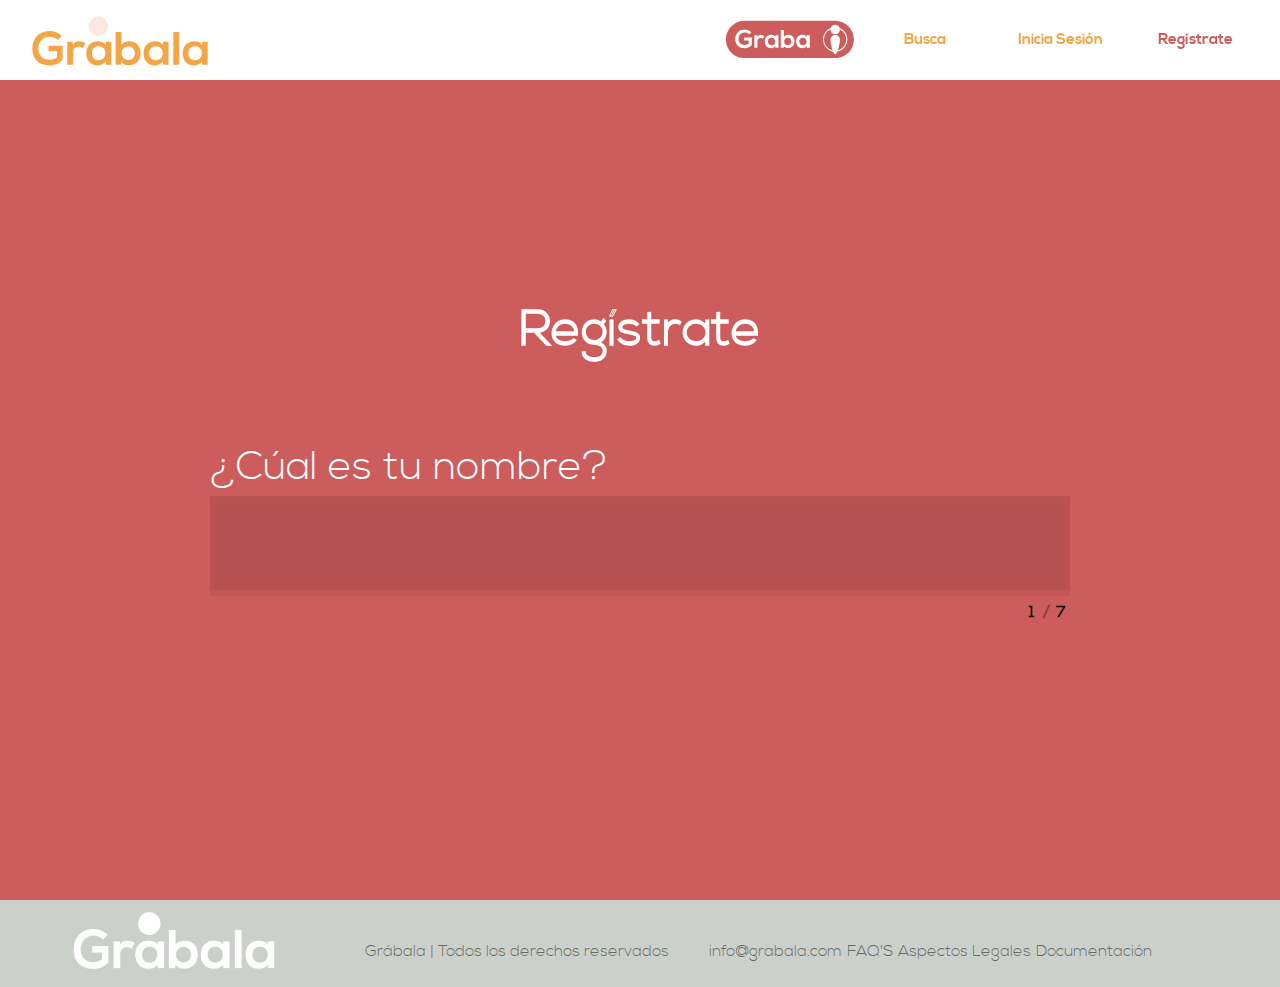
<file: grabala2.0/registro.html>
<!doctype html>
<html lang="en">
<head>
	<meta charset="UTF-8" />
	<title>Regístrate</title>
	<link rel="stylesheet" href="css/registro.css" />
	<script src="//ajax.googleapis.com/ajax/libs/jquery/1.11.1/jquery.min.js"></script>
	<script src="js/modernizr.custom.js"></script>
</head>
<body>
	<header id="main">
		<h1><a href="index.html" title="Inicio">grabala</a></h1>
		<nav>
			<ol>
				<li><a href="graba.html"><svg version="1.1" id="Layer_1" xmlns="http://www.w3.org/2000/svg" xmlns:xlink="http://www.w3.org/1999/xlink" x="0px" y="0px"
					 viewBox="0 0 213 62.3" enable-background="new 0 0 213 62.3" xml:space="preserve">
				<g>
					<path fill="#CD5C5C" id="btn_bg" d="M211.2,31.9c0,16.9-13.7,30.6-30.6,30.6c-0.6,0-1.1,0-1.7-0.1L33.8,62.6v-0.1c0,0-1.1,0.1-1.7,0.1
						c-16.9,0-30.6-13.7-30.6-30.6S15.2,1.3,32.1,1.3c0.6,0,1.7,0,1.7,0.1V1.3l144.9,0.1c0.6,0,1.2-0.1,1.8-0.1
						C197.5,1.3,211.2,15,211.2,31.9z"/>
					<g>
						<g>
							<circle fill="#FFFFFF" cx="180.5" cy="15.6" r="7.8"/>
							<path fill="#FFFFFF" d="M188.4,32.5c0,4.3-3.5,23.8-7.8,23.8c-4.3,0-7.8-19.5-7.8-23.8s3.5-7.8,7.8-7.8
								C184.9,24.7,188.4,28.1,188.4,32.5z"/>
						</g>
						<path fill="#FFFFFF" d="M180.5,11.9c-11,0-19.9,8.9-19.9,19.9s8.9,20,19.9,20c11,0,20-8.9,20-20S191.6,11.9,180.5,11.9z M180.5,50
							c-10,0-18.2-8.1-18.2-18.2c0-10,8.1-18.2,18.2-18.2c10,0,18.2,8.1,18.2,18.2C198.7,41.9,190.6,50,180.5,50z"/>
					</g>
					<g>
						<path fill="#FFFFFF" d="M39.8,23.3c-2-1.9-4.9-2.9-7.5-2.9c-6.3,0-10.1,4.8-10.1,10.8C22.2,36,25,41,32.3,41
							c2.3,0,4.3-0.5,6.6-2.3v-5.2h-7.5v-4.9H44v12.4c-2.9,3.3-6.5,5.3-11.7,5.3c-11,0-15.5-7.2-15.5-15c0-8.3,5.2-15.9,15.5-15.9
							c3.9,0,7.9,1.5,10.9,4.5L39.8,23.3z"/>
						<path fill="#FFFFFF" d="M52.9,24.9l0.4,2.4c1.6-2.6,3.7-2.9,5.8-2.9c2.1,0,4.2,0.8,5.3,2l-2.3,4.4c-1-0.9-2-1.3-3.7-1.3
							c-2.7,0-5.2,1.4-5.2,5.2v10.9h-5.1V24.9H52.9z"/>
						<path fill="#FFFFFF" d="M82.7,24.9h4.9v20.6h-4.8l-0.3-3c-1.2,2.4-4.4,3.6-6.7,3.6c-6.1,0-10.6-3.7-10.6-11
							c0-7.1,4.7-10.8,10.8-10.8c2.8,0,5.4,1.3,6.6,3.4L82.7,24.9z M70.3,35.2c0,3.9,2.7,6.3,6.1,6.3c8,0,8-12.5,0-12.5
							C73,28.9,70.3,31.2,70.3,35.2z"/>
						<path fill="#FFFFFF" d="M96.6,16.2v11.4c1.2-2.1,4.6-3.3,6.8-3.3c6,0,10.5,3.7,10.5,10.8c0,6.8-4.6,10.8-10.6,10.8
							c-2.5,0-5.1-0.8-6.7-3.3l-0.3,2.8h-4.8V16.2H96.6z M96.9,35.2c0,3.7,2.8,6.1,6,6.1c3.3,0,5.9-2.5,5.9-6.1c0-3.7-2.6-6-5.9-6
							C99.7,29.1,96.9,31.6,96.9,35.2z"/>
						<path fill="#FFFFFF" d="M134.1,24.9h4.9v20.6h-4.8l-0.3-3c-1.2,2.4-4.4,3.6-6.7,3.6c-6.1,0-10.6-3.7-10.6-11
							c0-7.1,4.7-10.8,10.8-10.8c2.8,0,5.4,1.3,6.6,3.4L134.1,24.9z M121.7,35.2c0,3.9,2.7,6.3,6.1,6.3c8,0,8-12.5,0-12.5
							C124.4,28.9,121.7,31.2,121.7,35.2z"/>
					</g>
				</g>
				</svg></a></li>
				<li><a href="busqueda.html">Busca</a></li>
				<li><a href="login.html">Inicia Sesión</a></li>
				<li><a href="registro.html" style="color: IndianRed;">Regístrate</a></li>
			</ol>
		</nav>
	</header>
	<section id="reg">
	
		<div id="wrapper"><h2>Regístrate</h2>
		<form id="theForm" class="simform" autocomplete="off">
			<div class="simform-inner">
				<ol class="questions">
					<li>
						<span><label for="q1">¿Cúal es tu nombre?</label></span>
						<input id="q1" name="q1" type="text"/>
					</li>
					<li>
						<span><label for="q2">¿En qué ciudad vives?</label></span>
						<input id="q2" name="q2" type="text"/>
					</li>
					<li>
						<span><label for="q3">¿En que fecha naciste? (dd/mm/aa)</label></span>
						<input id="q3" name="q3" type="text"/>
					</li>
					<li>
						<span><label for="q4">Profesión u Oficio</label></span>
						<input id="q4" name="q4" type="text"/>
					</li>
					<li>
						<span><label for="q5">Un número de contacto...</label></span>
						<input id="q5" name="q5" type="tel"/>
					</li>
					<li>
						<span><label for="q6">Tu e-mail</label></span>
						<input id="q6" name="q6" type="email"/>
					</li>
					
					<li>
						<span><label for="q7">Tu contraseña <span class="min">(de 4 a 8 caracteres)</span></label></span>
						<input id="q7" name="q7" type="password"/>
					</li>
				</ol><!-- /questions -->
				<button class="submit" type="submit">Send answers</button>
				<div class="controls">
					<button class="next"></button>
					<div class="progress"></div>
					<span class="number">
						<span class="number-current"></span>
						<span class="number-total"></span>
					</span>
					<span class="error-message"></span>
				</div><!-- / controls -->
			</div><!-- /simform-inner -->
			<span class="final-message"></span>
		</form><!-- /simform -->	
		
		<a href="graba.html" class="cta_big"><svg version="1.1" id="Layer_1" xmlns="http://www.w3.org/2000/svg" xmlns:xlink="http://www.w3.org/1999/xlink" x="0px" y="0px"
			 viewBox="0 0 213 62.3" enable-background="new 0 0 213 62.3" xml:space="preserve">
		<g>
			<path fill="#FFFFFF" id="btn_bg" d="M211.2,31.9c0,16.9-13.7,30.6-30.6,30.6c-0.6,0-1.1,0-1.7-0.1L33.8,62.6v-0.1c0,0-1.1,0.1-1.7,0.1
				c-16.9,0-30.6-13.7-30.6-30.6S15.2,1.3,32.1,1.3c0.6,0,1.7,0,1.7,0.1V1.3l144.9,0.1c0.6,0,1.2-0.1,1.8-0.1
				C197.5,1.3,211.2,15,211.2,31.9z"/>
			<g>
				<g>
					<circle fill="#CD5C5C" class="cont" cx="180.5" cy="15.6" r="7.8"/>
					<path fill="#CD5C5C"  class="cont" d="M188.4,32.5c0,4.3-3.5,23.8-7.8,23.8c-4.3,0-7.8-19.5-7.8-23.8s3.5-7.8,7.8-7.8
						C184.9,24.7,188.4,28.1,188.4,32.5z"/>
				</g>
				<path fill="#CD5C5C"  class="cont" d="M180.5,11.9c-11,0-19.9,8.9-19.9,19.9s8.9,20,19.9,20c11,0,20-8.9,20-20S191.6,11.9,180.5,11.9z M180.5,50
					c-10,0-18.2-8.1-18.2-18.2c0-10,8.1-18.2,18.2-18.2c10,0,18.2,8.1,18.2,18.2C198.7,41.9,190.6,50,180.5,50z"/>
			</g>
			<g>
				<path fill="#CD5C5C"  class="cont" d="M39.8,23.3c-2-1.9-4.9-2.9-7.5-2.9c-6.3,0-10.1,4.8-10.1,10.8C22.2,36,25,41,32.3,41
					c2.3,0,4.3-0.5,6.6-2.3v-5.2h-7.5v-4.9H44v12.4c-2.9,3.3-6.5,5.3-11.7,5.3c-11,0-15.5-7.2-15.5-15c0-8.3,5.2-15.9,15.5-15.9
					c3.9,0,7.9,1.5,10.9,4.5L39.8,23.3z"/>
				<path fill="#CD5C5C" class="cont" d="M52.9,24.9l0.4,2.4c1.6-2.6,3.7-2.9,5.8-2.9c2.1,0,4.2,0.8,5.3,2l-2.3,4.4c-1-0.9-2-1.3-3.7-1.3
					c-2.7,0-5.2,1.4-5.2,5.2v10.9h-5.1V24.9H52.9z"/>
				<path fill="#CD5C5C"  class="cont" d="M82.7,24.9h4.9v20.6h-4.8l-0.3-3c-1.2,2.4-4.4,3.6-6.7,3.6c-6.1,0-10.6-3.7-10.6-11
					c0-7.1,4.7-10.8,10.8-10.8c2.8,0,5.4,1.3,6.6,3.4L82.7,24.9z M70.3,35.2c0,3.9,2.7,6.3,6.1,6.3c8,0,8-12.5,0-12.5
					C73,28.9,70.3,31.2,70.3,35.2z"/>
				<path fill="#CD5C5C" class="cont" d="M96.6,16.2v11.4c1.2-2.1,4.6-3.3,6.8-3.3c6,0,10.5,3.7,10.5,10.8c0,6.8-4.6,10.8-10.6,10.8
					c-2.5,0-5.1-0.8-6.7-3.3l-0.3,2.8h-4.8V16.2H96.6z M96.9,35.2c0,3.7,2.8,6.1,6,6.1c3.3,0,5.9-2.5,5.9-6.1c0-3.7-2.6-6-5.9-6
					C99.7,29.1,96.9,31.6,96.9,35.2z"/>
				<path fill="#CD5C5C"  class="cont" d="M134.1,24.9h4.9v20.6h-4.8l-0.3-3c-1.2,2.4-4.4,3.6-6.7,3.6c-6.1,0-10.6-3.7-10.6-11
					c0-7.1,4.7-10.8,10.8-10.8c2.8,0,5.4,1.3,6.6,3.4L134.1,24.9z M121.7,35.2c0,3.9,2.7,6.3,6.1,6.3c8,0,8-12.5,0-12.5
					C124.4,28.9,121.7,31.2,121.7,35.2z"/>
			</g>
		</g>
		</svg></a>
		</div>	
	</section>
	
	
<footer id="final">
	<ol id="footer-cont">
	<li>
	<figure><img src="assets/images/logobn.png" alt="" /></figure></li>
	<li class="copy"><p>Grábala | Todos los derechos reservados</p></li>
	<li class="blast">
		<ol id="datos">
			<li><a href="mailto:info@grabala.com">info@grabala.com</a></li>
			<li><a href="#">FAQ'S</a></li>
			<li><a href="#">Aspectos Legales</a></li>
			<li class="last"><a href="#">Documentación</a></li>
		</ol>
	</li>
	</ol>
</footer>
<script src="js/classie.js"></script>
		<script src="js/stepsForm.js"></script>
		<script>
			var theForm = document.getElementById( 'theForm' );
			$('a.cta_big').hide();
			
			new stepsForm( theForm, {
				onSubmit : function( form ) {
					// hide form
					classie.addClass( theForm.querySelector( '.simform-inner' ), 'hide' );
					$('a.cta_big').show(600);

					/*
					form.submit()
					or
					AJAX request (maybe show loading indicator while we don't have an answer..)
					*/

					// let's just simulate something...
					var messageEl = theForm.querySelector( '.final-message' );
					messageEl.innerHTML = '¡Gracias por hacer parte de nuestra comunidad!';
					classie.addClass( messageEl, 'show' );
				}
			} );
		</script>
</body>
</html>
</file>
<file: css/main.css>
@import url("../webfonts/nexa/stylesheet.css");@import url(http://fonts.googleapis.com/css?family=Source+Sans+Pro:400,600,700);*{margin:0;padding:0}body{font-family:"nexa_lightregular",sans-serif}ol,ul{list-style-type:none}a{text-decoration:none}#main{width:100%;height:60px;position:fixed;top:-100%;right:0px;bottom:0px;left:0px;padding:10px 0 10px 1.5%;background:rgba(255,255,255,0.9);z-index:100}#main h1{width:200px;height:60px;background:url("../assets/images/logo.svg") center center no-repeat;background-size:contain;text-indent:-9999px;float:left}#main h1 a{width:100%;height:100%;display:block}#main nav{width:285px;height:40px;margin-top:10px;position:absolute;right:3%}#main nav ol{width:400px}#main nav li{width:130px;height:40px;background:#cd5c5c;border-radius:20px;-webkit-border-radius:20px;-moz-border-radius:50%;-o-border-radius:50%;float:left;margin-right:25px;font-size:0.875em;font-family:"nexa_boldregular";font-weight:400;text-align:center;line-height:40px;-webkit-transition:all,0.2s ease;-moz-transition:all,0.2s ease;transition:all,0.2s ease}#main nav li:last-child{margin-right:0px}#main nav li:hover{background:#f4a545}#main nav li a{display:block;color:#fff}.fijo{position:fixed;top:0px;right:0px;bottom:0px;left:0px}#intro{width:100%;height:100vh;min-height:100%;position:relative;background:url("../assets/images/5.jpg") fixed;background-size:cover}#intro .slogan{text-align:center;font-size:2.1875em;letter-spacing:5px;color:rgba(255,255,255,0.5)}#intro nav{width:30%;height:80px;margin:2% auto 0px}#intro nav ol{width:100%}#intro nav li{width:100%;height:80px;background:#cd5c5c;border-radius:20px;-webkit-border-radius:20px;-moz-border-radius:50%;-o-border-radius:50%;float:left;margin-right:10%;font-size:1.125em;font-family:"Montserrat",sans-serif;font-weight:400;text-align:center;line-height:80px;-webkit-transition:all,0.2s ease;-moz-transition:all,0.2s ease;transition:all,0.2s ease}#intro nav li:last-child{margin-right:0px}#intro nav li:hover{background:#f4a545}#intro nav li a{display:block;color:#fff}#intro footer{position:absolute;bottom:10px;left:50%;margin-left:-16px;height:32px;width:32px;-webkit-animation:arrow 1s ease-in infinite;-moz-animation:arrow 1s ease-in infinite;animation:arrow 1s ease-in infinite}#intro #logo{width:80%;z-index:10;margin:0 auto;position:relative;top:50%;-webkit-transform:translateY(-50%);-moz-transform:translateY(-50%);-ms-transform:translateY(-50%);-o-transform:translateY(-50%);transform:translateY(-50%)}#intro #logo svg{width:100%}#intro #ingreso{width:50%;height:40px;position:absolute;top:10px;right:10px;bottom:10px;left:10px;font-size:0.75em}#intro #ingreso label{margin-right:10px;margin-left:10px;color:#fff}#intro #ingreso label:first-child{margin-left:0px}#intro #ingreso input{width:10%;height:40px;border-radius:2px;-webkit-border-radius:2px;-moz-border-radius:2px;-o-border-radius:2px;border:none}#intro #ingreso .enviar{width:14%}#info{width:100%;background:#fff;padding:5% 0px 0px 0px;position:relative}#info p{width:75%;color:#3e403f;font-size:1.25em;text-align:center;margin:0 auto}#info iframe{position:relative;margin:5% 0px 3% -25%;width:50%;height:400px;left:50%}#pasos-title{width:100%;height:500px;background:url("../assets/images/2.jpg") fixed}#pasos-title h2{color:rgba(255,255,255,0.8);font-family:"Montserrat",sans-serif;font-size:5em;text-align:center;line-height:500px}#pasos{width:100%;height:400px;background:#cd5c5c fixed;position:relative}#pasos ol{width:85%;height:300px;margin:0 auto;position:relative;top:50%;-webkit-transform:translateY(-50%);-moz-transform:translateY(-50%);-ms-transform:translateY(-50%);-o-transform:translateY(-50%);transform:translateY(-50%)}#pasos ol li{width:25%;height:300px;max-height:300px;float:left;margin-right:12.5%;color:#fff;text-align:center;font-family:"Montserrat",sans-serif;font-weight:700}#pasos ol li:last-child{margin-right:0px}#pasos ol li figure{width:100%;height:50%}#pasos ol li figure img{width:100%;height:100%}#pasos ol li h3{margin-top:30px;font-size:1.625em}#pasos ol li p{font-weight:400;font-family:"nexa_lightregular",sans-serif;font-size:1.25em;margin-top:15px}#empresas-title{width:100%;height:500px;background:url("../assets/images/6.jpg") fixed}#empresas-title h2{color:rgba(255,255,255,0.8);font-family:"Montserrat",sans-serif;font-size:5em;text-align:center;line-height:500px}#alianzas{width:100%;height:300px;background:#fff fixed;position:relative}#alianzas ol{width:85%;height:200px;margin:0 auto;position:relative;top:50%;-webkit-transform:translateY(-50%);-moz-transform:translateY(-50%);-ms-transform:translateY(-50%);-o-transform:translateY(-50%);transform:translateY(-50%)}#alianzas ol li{width:100%;height:200px;max-height:300px;float:left;margin-right:5%;color:#fff;text-align:center;font-family:"Montserrat",sans-serif;font-weight:700}#alianzas ol li:last-child{margin-right:0px}#alianzas ol li figure{width:100%;height:100%}#alianzas ol li figure img{width:100%;height:100%}#final{width:100%;height:80px;background:#cbd1ca;padding:0.5% 0px 0.5px 0px;position:relative}#final #footer-cont{width:90%;height:70px;margin:0 auto}#final #footer-cont li{float:left;margin-right:1%}#final #footer-cont li:fisrt-child{width:220px}#final #footer-cont li:last-child{width:500px;margin-right:0px}#final #footer-cont li figure{width:220px;height:70px;float:left}#final #footer-cont li figure img{width:100%;height:auto}#final #footer-cont li p{position:relative;top:50%;color:rgba(0,0,0,0.5)}#final #footer-cont li .last{width:120px}#final #footer-cont .blast{margin-left:2.5%}#final #footer-cont .blast a{color:rgba(0,0,0,0.5)}#final #footer-cont .copy{margin-left:6%}#final #footer-cont .blast,#final #footer-cont .copy{position:relative;top:50%}
</file>
<file: css/busqueda.css>
@import url("../webfonts/nexa/stylesheet.css");
@import url(http://fonts.googleapis.com/css?family=Source+Sans+Pro:400,600,700);
@import url("../webfonts/nexa/stylesheet.css");
* {
  margin: 0;
  padding: 0; }

body {
  font-family: "nexa_lightregular", sans-serif; }

ol, ul {
  list-style-type: none; }

a {
  text-decoration: none; }

#main {
  width: 100%;
  height: 60px;
  position: fixed;
  top: 0px;
  left: 0px;
  padding: 10px 0 10px 1.5%;
  background: white;
  z-index: 100; }
  #main h1 {
    width: 200px;
    height: 60px;
    background: url("../assets/images/logo.svg") center center no-repeat;
    background-size: contain;
    text-indent: -9999px;
    float: left; }
    #main h1 a {
      width: 100%;
      height: 100%;
      display: block; }
  #main nav {
    width: 535px;
    height: 40px;
    margin-top: 10px;
    position: absolute;
    right: 3%; }
    #main nav ol {
      width: 100%; }
    #main nav li {
      width: 130px;
      height: 40px;
      float: left;
      margin-right: 5px;
      font-size: 0.9375em;
      font-family: "nexa_boldregular";
      font-weight: 400;
      text-align: center;
      line-height: 40px; }
      #main nav li:last-child {
        margin-right: 0px; }
      #main nav li a {
        display: block;
        color: #f4a545;
        transition: all 0.2s ease;
        -webkit-transition: all 0.2s ease;
        -moz-transition: all 0.2s ease; }
        #main nav li a:hover {
          color: indianred; }
        #main nav li a #btn_bg {
          fill: indianred;
          -webkit-transition: all, 0.5s cubic-bezier(0.19, 1, 0.22, 1);
          -moz-transition: all, 0.5s cubic-bezier(0.19, 1, 0.22, 1);
          transition: all, 0.5s cubic-bezier(0.19, 1, 0.22, 1); }
          #main nav li a #btn_bg:hover {
            fill: #f4a545; }

@font-face {
  font-weight: normal;
  font-style: normal;
  font-family: 'icomoon';
  src: url("../webfonts/icomoon/icomoon.eot?-9heso");
  src: url("../webfonts/icomoon/icomoon.eot?#iefix-9heso") format("embedded-opentype"), url("../webfonts/icomoon/icomoon.woff?-9heso") format("woff"), url("../webfonts/icomoon/icomoon.ttf?-9heso") format("truetype"), url("../webfonts/icomoon/icomoon.svg?-9heso#icomoon") format("svg"); }
#reg {
  width: 100%;
  height: 100vh;
  min-height: 100%;
  background: #FFFFFF;
  size: cover;
  position: relative; }
  #reg #wrapper {
    position: relative;
    top: 50%;
    -webkit-transform: translateY(-40%);
    -moz-transform: translateY(-40%);
    -ms-transform: translateY(-40%);
    -o-transform: translateY(-40%);
    transform: translateY(-40%);
    margin-bottom: 50px; }
  #reg h2 {
    width: 100%;
    color: indianred;
    text-align: center;
    font-size: 3.125em;
    font-family: 'nexa_boldregular', sans-serif; }

.simform {
  position: relative;
  margin: 0 auto;
  padding: 2em 0;
  max-width: 860px;
  width: 100%;
  text-align: left;
  font-size: 2.5em; }

.simform .submit {
  display: none; }

/* Question list style */
.simform ol {
  margin: 0;
  padding: 0;
  list-style: none;
  position: relative;
  -webkit-transition: height 0.4s;
  transition: height 0.4s; }

.simform ol:before {
  content: '';
  background-color: rgba(0, 0, 0, 0.1);
  position: absolute;
  left: 0;
  bottom: 0;
  width: 100%;
  height: 2.35em; }

.questions li {
  z-index: 100;
  position: relative;
  visibility: hidden;
  height: 0;
  -webkit-transition: visibility 0s 0.4s, height 0s 0.4s;
  transition: visibility 0s 0.4s, height 0s 0.4s;
  color: rgba(0, 0, 0, 0.6); }

.questions li.current,
.no-js .questions li {
  visibility: visible;
  height: auto;
  -webkit-transition: none;
  transition: none; }

/* Labels */
.questions li > span {
  display: block;
  overflow: hidden; }

.questions li > span label {
  display: block;
  -webkit-transition: -webkit-transform 0.4s;
  transition: transform 0.4s;
  -webkit-transform: translateY(-100%);
  transform: translateY(-100%); }

.questions li.current > span label,
.no-js .questions li > span label {
  -webkit-transition: none;
  transition: none;
  -webkit-transform: translateY(0);
  transform: translateY(0); }

.show-next .questions li.current > span label {
  -webkit-animation: moveUpFromDown 0.4s both;
  animation: moveUpFromDown 0.4s both; }

@-webkit-keyframes moveUpFromDown {
  from {
    -webkit-transform: translateY(100%); }

  to {
    -webkit-transform: translateY(0); } }
@keyframes moveUpFromDown {
  from {
    -webkit-transform: translateY(100%);
    transform: translateY(100%); }

  to {
    -webkit-transform: translateY(0);
    transform: translateY(0); } }
/* Input field */
.questions input {
  display: block;
  margin: 0.3em 0 0 0;
  padding: 0.5em 1em 0.5em 0.7em;
  width: calc(100% - 2em);
  border: none;
  background: transparent;
  color: rgba(0, 0, 0, 0.8);
  font-size: 1em;
  line-height: 1;
  opacity: 0;
  -webkit-transition: opacity 0.3s;
  transition: opacity 0.3s; }

.questions .current input,
.no-js .questions input {
  opacity: 1; }

.questions input:focus,
.simform button:focus {
  outline: none; }

/* Next question button */
.next {
  position: absolute;
  right: 0;
  bottom: 2.15em;
  /* padding-bottom of form plus progress bar height */
  display: block;
  padding: 0;
  width: 2em;
  height: 2em;
  border: none;
  background: none;
  color: rgba(0, 0, 0, 0.4);
  text-align: center;
  opacity: 0;
  z-index: 100;
  cursor: pointer;
  -webkit-transition: -webkit-transform 0.3s, opacity 0.3s;
  transition: transform 0.3s, opacity 0.3s;
  -webkit-transform: translateX(-20%);
  transform: translateX(-20%);
  pointer-events: none;
  -webkit-tap-highlight-color: transparent; }

.next:hover {
  color: rgba(0, 0, 0, 0.5); }

.next::after {
  position: absolute;
  top: 0;
  left: 0;
  width: 100%;
  height: 100%;
  content: "\e600";
  text-transform: none;
  font-weight: normal;
  font-style: normal;
  font-variant: normal;
  font-family: 'icomoon';
  line-height: 2;
  speak: none;
  -webkit-font-smoothing: antialiased;
  -moz-osx-font-smoothing: grayscale; }

.next.show {
  opacity: 1;
  -webkit-transform: translateX(0);
  transform: translateX(0);
  pointer-events: auto; }

/* Progress bar */
.simform .progress {
  width: 0%;
  height: 0.15em;
  background: rgba(0, 0, 0, 0.3);
  -webkit-transition: width 0.4s ease-in-out;
  transition: width 0.4s ease-in-out; }

.simform .progress::before {
  position: absolute;
  top: auto;
  width: 100%;
  height: inherit;
  background: rgba(0, 0, 0, 0.05);
  content: ''; }

/* Number indicator */
.simform .number {
  position: absolute;
  right: 0;
  overflow: hidden;
  margin: 0.4em 0;
  width: 3em;
  font-weight: 700;
  font-size: 0.4em; }

.simform .number:after {
  position: absolute;
  left: 50%;
  content: '/';
  opacity: 0.4;
  -webkit-transform: translateX(-50%);
  transform: translateX(-50%); }

.simform .number span {
  float: right;
  width: 40%;
  text-align: center; }

.simform .number .number-current {
  float: left; }

.simform .number-next {
  position: absolute;
  left: 0; }

.simform.show-next .number-current {
  -webkit-transition: -webkit-transform 0.4s;
  transition: transform 0.4s;
  -webkit-transform: translateY(-100%);
  transform: translateY(-100%); }

.simform.show-next .number-next {
  -webkit-animation: moveUpFromDown 0.4s both;
  animation: moveUpFromDown 0.4s both; }

/* Error and final message */
.simform .error-message,
.simform .final-message {
  position: absolute;
  visibility: hidden;
  opacity: 0;
  -webkit-transition: opacity 0.4s;
  transition: opacity 0.4s; }

.simform .error-message {
  padding: 0.4em 3.5em 0 0;
  width: 100%;
  color: rgba(0, 0, 0, 0.7);
  font-style: italic;
  font-size: 0.4em; }

.final-message {
  top: 50%;
  left: 0;
  padding: 0.5em;
  width: 100%;
  text-align: center;
  -webkit-transform: translateY(-50%);
  transform: translateY(-50%);
  font-size: .8em; }

.error-message.show,
.final-message.show {
  visibility: visible;
  opacity: 1; }

.final-message.show {
  -webkit-transition-delay: 0.5s;
  transition-delay: 0.5s; }

/* Final hiding of form / showing message */
.simform-inner.hide {
  visibility: hidden;
  opacity: 0;
  -webkit-transition: opacity 0.3s, visibility 0s 0.3s;
  transition: opacity 0.3s, visibility 0s 0.3s; }

.min {
  font-size: 0.1em; }

/* No JS Fallback */
.no-js .simform {
  font-size: 1.75em; }

.no-js .questions li {
  padding: 0 0 2em; }

.no-js .simform .submit {
  display: block;
  float: right;
  padding: 10px 20px;
  border: none;
  background: rgba(0, 0, 0, 0.3);
  color: rgba(0, 0, 0, 0.4); }

.no-js .simform .controls {
  display: none; }

/* Remove IE clear cross */
input[type=text]::-ms-clear {
  display: none; }

/* Adjust form for smaller screens */
@media screen and (max-width: 44.75em) {
  .simform {
    font-size: 1.8em; } }
@media screen and (max-width: 33.5625em) {
  .simform {
    font-size: 1.2em; } }
table {
  width: 80%;
  text-align: left;
  margin: 30px auto; }
  table th, table td {
    padding: 8px; }
  table th {
    color: #f4a545;
    font-size: 1.625em; }
  table td {
    color: rgba(0, 0, 0, 0.6); }
  table .aplicar {
    display: block;
    width: 100%;
    height: 30px;
    background: indianred;
    border: none;
    cursor: pointer;
    border-radius: 50px;
    color: white;
    font-family: "nexa_lightregular", sans-serif;
    font-size: 1em;
    -webkit-transition: all, 0.5s cubic-bezier(0.19, 1, 0.22, 1);
    -moz-transition: all, 0.5s cubic-bezier(0.19, 1, 0.22, 1);
    transition: all, 0.5s cubic-bezier(0.19, 1, 0.22, 1); }
    table .aplicar:hover {
      background: #f4a545; }

#final {
  width: 100%;
  height: 80px;
  background: #cbd1ca;
  padding: 0.5% 0px 0.5px 0px;
  position: relative; }
  #final #footer-cont {
    width: 90%;
    height: 70px;
    margin: 0 auto; }
    #final #footer-cont li {
      float: left;
      margin-right: 1%; }
      #final #footer-cont li:fisrt-child {
        width: 220px; }
      #final #footer-cont li:last-child {
        width: 500px;
        margin-right: 0px; }
      #final #footer-cont li figure {
        width: 220px;
        height: 70px;
        float: left; }
        #final #footer-cont li figure img {
          width: 100%;
          height: auto; }
      #final #footer-cont li p {
        position: relative;
        top: 50%;
        color: rgba(0, 0, 0, 0.5); }
      #final #footer-cont li .last {
        width: 120px; }
    #final #footer-cont .blast {
      margin-left: 2.5%; }
      #final #footer-cont .blast a {
        color: rgba(0, 0, 0, 0.5); }
    #final #footer-cont .copy {
      margin-left: 6%; }
    #final #footer-cont .blast, #final #footer-cont .copy {
      position: relative;
      top: 50%; }
</file>
<file: css/login.css>
@import url("../webfonts/nexa/stylesheet.css");
@import url("../webfonts/nexa/stylesheet.css");
* {
  margin: 0;
  padding: 0; }

body {
  font-family: "nexa_lightregular", sans-serif; }

ol, ul {
  list-style-type: none; }

a {
  text-decoration: none; }

#main {
  width: 100%;
  height: 60px;
  position: fixed;
  top: 0px;
  left: 0px;
  padding: 10px 0 10px 1.5%;
  background: white;
  z-index: 100; }
  #main h1 {
    width: 200px;
    height: 60px;
    background: url("../assets/images/logo.svg") center center no-repeat;
    background-size: contain;
    text-indent: -9999px;
    float: left; }
    #main h1 a {
      width: 100%;
      height: 100%;
      display: block; }
  #main nav {
    width: 535px;
    height: 40px;
    margin-top: 10px;
    position: absolute;
    right: 3%; }
    #main nav ol {
      width: 100%; }
    #main nav li {
      width: 130px;
      height: 40px;
      float: left;
      margin-right: 5px;
      font-size: 0.9375em;
      font-family: "nexa_boldregular";
      font-weight: 400;
      text-align: center;
      line-height: 40px; }
      #main nav li:last-child {
        margin-right: 0px; }
      #main nav li a {
        display: block;
        color: #f4a545;
        transition: all 0.2s ease;
        -webkit-transition: all 0.2s ease;
        -moz-transition: all 0.2s ease; }
        #main nav li a:hover {
          color: indianred; }
        #main nav li a #btn_bg {
          fill: indianred;
          -webkit-transition: all, 0.5s cubic-bezier(0.19, 1, 0.22, 1);
          -moz-transition: all, 0.5s cubic-bezier(0.19, 1, 0.22, 1);
          transition: all, 0.5s cubic-bezier(0.19, 1, 0.22, 1); }
          #main nav li a #btn_bg:hover {
            fill: #f4a545; }

#login {
  width: 100%;
  height: 100vh;
  min-height: 100%;
  background: url("../assets/images/6.jpg");
    background-size: cover;
  padding-top: 100px;
  position: relative; }
  #login .form_wrap {
    height: 28%;
    position: relative;
    top: 50%;
    -webkit-transform: translateY(-80%);
    -moz-transform: translateY(-80%);
    -ms-transform: translateY(-80%);
    -o-transform: translateY(-80%);
    transform: translateY(-80%);
    padding-top: 1%; }
    #login .form_wrap h2 {
      font-family: "nexa_lightregular", sans-serif;
      width: 80%;
      text-align: center;
      margin: 0 auto 50px auto;
      color: #f4a545;
      font-size: 3.125em; }
    #login .form_wrap form {
      width: 70%;
      height: 30%;
      margin: 0 auto; }
    #login .form_wrap input[type="email"], #login .form_wrap input[type="password"] {
      width: 39%;
      height: 50px;
      border-radius: 10px;
      -webkit-border-radius: 10px;
      -moz-border-radius: 10px;
      -o-border-radius: 10px;
      border: none;
      background: rgba(255, 255, 255, 0.3);
      text-align: center;
      font-size: 1.25em;
      color: rgba(230, 230, 230, 0.6);
      margin-right: 3%; }
      #login .form_wrap input[type="email"]:focus, #login .form_wrap input[type="password"]:focus {
        outline: 0; }
    #login .form_wrap input[type="submit"] {
      width: 15%;
      height: 50px;
      font-family: "nexa_boldregular", sans-serif;
      color: white;
      font-size: 1.25em;
      border-radius: 10px;
      -webkit-border-radius: 10px;
      -moz-border-radius: 10px;
      -o-border-radius: 10px;
      border: none;
      background: rgba(244, 165, 69, 0.9);
      -webkit-transition: all, 0.5s cubic-bezier(0.19, 1, 0.22, 1);
      -moz-transition: all, 0.5s cubic-bezier(0.19, 1, 0.22, 1);
      transition: all, 0.5s cubic-bezier(0.19, 1, 0.22, 1);
      cursor: pointer;
      margin-right: 0%; }
      #login .form_wrap input[type="submit"]:hover {
        border-radius: 30px;
        -webkit-border-radius: 30px;
        -moz-border-radius: 30px;
        -o-border-radius: 30px;
        background: rgba(205, 92, 92, 0.9); }

#final {
  width: 100%;
  height: 80px;
  background: #cbd1ca;
  padding: 0.5% 0px 0.5px 0px;
  position: relative; }
  #final #footer-cont {
    width: 90%;
    height: 70px;
    margin: 0 auto; }
    #final #footer-cont li {
      float: left;
      margin-right: 1%; }
      #final #footer-cont li:fisrt-child {
        width: 220px; }
      #final #footer-cont li:last-child {
        width: 500px;
        margin-right: 0px; }
      #final #footer-cont li figure {
        width: 220px;
        height: 70px;
        float: left; }
        #final #footer-cont li figure img {
          width: 100%;
          height: auto; }
      #final #footer-cont li p {
        position: relative;
        top: 50%;
        color: rgba(0, 0, 0, 0.5); }
      #final #footer-cont li .last {
        width: 120px; }
    #final #footer-cont .blast {
      margin-left: 2.5%; }
      #final #footer-cont .blast a {
        color: rgba(0, 0, 0, 0.5); }
    #final #footer-cont .copy {
      margin-left: 6%; }
    #final #footer-cont .blast, #final #footer-cont .copy {
      position: relative;
      top: 50%; }
</file>
<file: css/registro.css>
@import url("../webfonts/nexa/stylesheet.css");
@import url("../webfonts/nexa/stylesheet.css");
* {
  margin: 0;
  padding: 0; }

body {
  font-family: "nexa_lightregular", sans-serif; }

ol, ul {
  list-style-type: none; }

a {
  text-decoration: none; }

#main {
  width: 100%;
  height: 60px;
  position: fixed;
  top: 0px;
  left: 0px;
  padding: 10px 0 10px 1.5%;
  background: white;
  z-index: 100; }
  #main h1 {
    width: 200px;
    height: 60px;
    background: url("../assets/images/logo.svg") center center no-repeat;
    background-size: contain;
    text-indent: -9999px;
    float: left; }
    #main h1 a {
      width: 100%;
      height: 100%;
      display: block; }
  #main nav {
    width: 535px;
    height: 40px;
    margin-top: 10px;
    position: absolute;
    right: 3%; }
    #main nav ol {
      width: 100%; }
    #main nav li {
      width: 130px;
      height: 40px;
      float: left;
      margin-right: 5px;
      font-size: 0.9375em;
      font-family: "nexa_boldregular";
      font-weight: 400;
      text-align: center;
      line-height: 40px; }
      #main nav li:last-child {
        margin-right: 0px; }
      #main nav li a {
        display: block;
        color: #f4a545;
        transition: all 0.2s ease;
        -webkit-transition: all 0.2s ease;
        -moz-transition: all 0.2s ease; }
        #main nav li a:hover {
          color: indianred; }
        #main nav li a #btn_bg {
          fill: indianred;
          -webkit-transition: all, 0.5s cubic-bezier(0.19, 1, 0.22, 1);
          -moz-transition: all, 0.5s cubic-bezier(0.19, 1, 0.22, 1);
          transition: all, 0.5s cubic-bezier(0.19, 1, 0.22, 1); }
          #main nav li a #btn_bg:hover {
            fill: #f4a545; }

@font-face {
  font-weight: normal;
  font-style: normal;
  font-family: 'icomoon';
  src: url("../webfonts/icomoon/icomoon.eot?-9heso");
  src: url("../webfonts/icomoon/icomoon.eot?#iefix-9heso") format("embedded-opentype"), url("../webfonts/icomoon/icomoon.woff?-9heso") format("woff"), url("../webfonts/icomoon/icomoon.ttf?-9heso") format("truetype"), url("../webfonts/icomoon/icomoon.svg?-9heso#icomoon") format("svg"); }
#reg {
  width: 100%;
  height: 100vh;
  min-height: 100%;
  background: IndianRed;
  size: cover;
  position: relative; }
  #reg #wrapper {
    position: relative;
    top: 50%;
    -webkit-transform: translateY(-40%);
    -moz-transform: translateY(-40%);
    -ms-transform: translateY(-40%);
    -o-transform: translateY(-40%);
    transform: translateY(-40%);
    margin-bottom: 50px; }
  #reg h2 {
    width: 100%;
    color: #ffffff;
    text-align: center;
    font-size: 3.125em; }
  #reg a.cta_big {
    display: block;
    width: 20%;
    margin: 0 auto; }
    #reg a.cta_big svg {
      fill: #CD5C5C; }

.simform {
  position: relative;
  margin: 0 auto;
  padding: 2em 0;
  max-width: 860px;
  width: 100%;
  text-align: left;
  font-size: 2.5em; }

.simform .submit {
  display: none; }

/* Question list style */
.simform ol {
  margin: 0;
  padding: 0;
  list-style: none;
  position: relative;
  -webkit-transition: height 0.4s;
  transition: height 0.4s; }

.simform ol:before {
  content: '';
  background-color: rgba(0, 0, 0, 0.1);
  position: absolute;
  left: 0;
  bottom: 0;
  width: 100%;
  height: 2.35em; }

.questions li {
  z-index: 100;
  position: relative;
  visibility: hidden;
  height: 0;
  -webkit-transition: visibility 0s 0.4s, height 0s 0.4s;
  transition: visibility 0s 0.4s, height 0s 0.4s;
  color: #fff; }

.questions li.current,
.no-js .questions li {
  visibility: visible;
  height: auto;
  -webkit-transition: none;
  transition: none; }

/* Labels */
.questions li > span {
  display: block;
  overflow: hidden; }

.questions li > span label {
  display: block;
  -webkit-transition: -webkit-transform 0.4s;
  transition: transform 0.4s;
  -webkit-transform: translateY(-100%);
  transform: translateY(-100%); }

.questions li.current > span label,
.no-js .questions li > span label {
  -webkit-transition: none;
  transition: none;
  -webkit-transform: translateY(0);
  transform: translateY(0); }

.show-next .questions li.current > span label {
  -webkit-animation: moveUpFromDown 0.4s both;
  animation: moveUpFromDown 0.4s both; }

@-webkit-keyframes moveUpFromDown {
  from {
    -webkit-transform: translateY(100%); }

  to {
    -webkit-transform: translateY(0); } }
@keyframes moveUpFromDown {
  from {
    -webkit-transform: translateY(100%);
    transform: translateY(100%); }

  to {
    -webkit-transform: translateY(0);
    transform: translateY(0); } }
/* Input field */
.questions input {
  display: block;
  margin: 0.3em 0 0 0;
  padding: 0.5em 1em 0.5em 0.7em;
  width: calc(100% - 2em);
  border: none;
  background: transparent;
  color: rgba(0, 0, 0, 0.8);
  font-size: 1em;
  line-height: 1;
  opacity: 0;
  -webkit-transition: opacity 0.3s;
  transition: opacity 0.3s; }

.questions .current input,
.no-js .questions input {
  opacity: 1; }

.questions input:focus,
.simform button:focus {
  outline: none; }

/* Next question button */
.next {
  position: absolute;
  right: 0;
  bottom: 2.15em;
  /* padding-bottom of form plus progress bar height */
  display: block;
  padding: 0;
  width: 2em;
  height: 2em;
  border: none;
  background: none;
  color: rgba(0, 0, 0, 0.4);
  text-align: center;
  opacity: 0;
  z-index: 100;
  cursor: pointer;
  -webkit-transition: -webkit-transform 0.3s, opacity 0.3s;
  transition: transform 0.3s, opacity 0.3s;
  -webkit-transform: translateX(-20%);
  transform: translateX(-20%);
  pointer-events: none;
  -webkit-tap-highlight-color: transparent; }

.next:hover {
  color: rgba(0, 0, 0, 0.5); }

.next::after {
  position: absolute;
  top: 0;
  left: 0;
  width: 100%;
  height: 100%;
  content: "\e600";
  text-transform: none;
  font-weight: normal;
  font-style: normal;
  font-variant: normal;
  font-family: 'icomoon';
  line-height: 2;
  speak: none;
  -webkit-font-smoothing: antialiased;
  -moz-osx-font-smoothing: grayscale; }

.next.show {
  opacity: 1;
  -webkit-transform: translateX(0);
  transform: translateX(0);
  pointer-events: auto; }

/* Progress bar */
.simform .progress {
  width: 0%;
  height: 0.15em;
  background: rgba(0, 0, 0, 0.3);
  -webkit-transition: width 0.4s ease-in-out;
  transition: width 0.4s ease-in-out; }

.simform .progress::before {
  position: absolute;
  top: auto;
  width: 100%;
  height: inherit;
  background: rgba(0, 0, 0, 0.05);
  content: ''; }

/* Number indicator */
.simform .number {
  position: absolute;
  right: 0;
  overflow: hidden;
  margin: 0.4em 0;
  width: 3em;
  font-weight: 700;
  font-size: 0.4em; }

.simform .number:after {
  position: absolute;
  left: 50%;
  content: '/';
  opacity: 0.4;
  -webkit-transform: translateX(-50%);
  transform: translateX(-50%); }

.simform .number span {
  float: right;
  width: 40%;
  text-align: center; }

.simform .number .number-current {
  float: left; }

.simform .number-next {
  position: absolute;
  left: 0; }

.simform.show-next .number-current {
  -webkit-transition: -webkit-transform 0.4s;
  transition: transform 0.4s;
  -webkit-transform: translateY(-100%);
  transform: translateY(-100%); }

.simform.show-next .number-next {
  -webkit-animation: moveUpFromDown 0.4s both;
  animation: moveUpFromDown 0.4s both; }

/* Error and final message */
.simform .error-message,
.simform .final-message {
  position: absolute;
  visibility: hidden;
  opacity: 0;
  -webkit-transition: opacity 0.4s;
  transition: opacity 0.4s; }

.simform .error-message {
  padding: 0.4em 3.5em 0 0;
  width: 100%;
  color: rgba(0, 0, 0, 0.7);
  font-style: italic;
  font-size: 0.4em; }

.final-message {
  top: 50%;
  left: 0;
  padding: 0.5em;
  width: 100%;
  text-align: center;
  -webkit-transform: translateY(-50%);
  transform: translateY(-50%);
  font-size: .8em; }

.error-message.show,
.final-message.show {
  visibility: visible;
  opacity: 1; }

.final-message.show {
  -webkit-transition-delay: 0.5s;
  transition-delay: 0.5s; }

/* Final hiding of form / showing message */
.simform-inner.hide {
  visibility: hidden;
  opacity: 0;
  -webkit-transition: opacity 0.3s, visibility 0s 0.3s;
  transition: opacity 0.3s, visibility 0s 0.3s; }

/* No JS Fallback */
.no-js .simform {
  font-size: 1.75em; }

.no-js .questions li {
  padding: 0 0 2em; }

.no-js .simform .submit {
  display: block;
  float: right;
  padding: 10px 20px;
  border: none;
  background: rgba(0, 0, 0, 0.3);
  color: rgba(0, 0, 0, 0.4); }

.no-js .simform .controls {
  display: none; }

/* Remove IE clear cross */
input[type=text]::-ms-clear {
  display: none; }

/* Adjust form for smaller screens */
@media screen and (max-width: 44.75em) {
  .simform {
    font-size: 1.8em; } }
@media screen and (max-width: 33.5625em) {
  .simform {
    font-size: 1.2em; } }
#final {
  width: 100%;
  height: 80px;
  background: #cbd1ca;
  padding: 0.5% 0px 0.5px 0px;
  position: relative; }
  #final #footer-cont {
    width: 90%;
    height: 70px;
    margin: 0 auto; }
    #final #footer-cont li {
      float: left;
      margin-right: 1%; }
      #final #footer-cont li:fisrt-child {
        width: 220px; }
      #final #footer-cont li:last-child {
        width: 500px;
        margin-right: 0px; }
      #final #footer-cont li figure {
        width: 220px;
        height: 70px;
        float: left; }
        #final #footer-cont li figure img {
          width: 100%;
          height: auto; }
      #final #footer-cont li p {
        position: relative;
        top: 50%;
        color: rgba(0, 0, 0, 0.5); }
      #final #footer-cont li .last {
        width: 120px; }
    #final #footer-cont .blast {
      margin-left: 2.5%; }
      #final #footer-cont .blast a {
        color: rgba(0, 0, 0, 0.5); }
    #final #footer-cont .copy {
      margin-left: 6%; }
    #final #footer-cont .blast, #final #footer-cont .copy {
      position: relative;
      top: 50%; }
</file>
<file: grabala2.0/css/busqueda.css>
@import url("../webfonts/nexa/stylesheet.css");
@import url(http://fonts.googleapis.com/css?family=Source+Sans+Pro:400,600,700);
@import url("../webfonts/nexa/stylesheet.css");
* {
  margin: 0;
  padding: 0; }

body {
  font-family: "nexa_lightregular", sans-serif; }

ol, ul {
  list-style-type: none; }

a {
  text-decoration: none; }

#main {
  width: 100%;
  height: 60px;
  position: fixed;
  top: 0px;
  left: 0px;
  padding: 10px 0 10px 1.5%;
  background: white;
  z-index: 100; }
  #main h1 {
    width: 200px;
    height: 60px;
    background: url("../assets/images/logo.svg") center center no-repeat;
    background-size: contain;
    text-indent: -9999px;
    float: left; }
    #main h1 a {
      width: 100%;
      height: 100%;
      display: block; }
  #main nav {
    width: 535px;
    height: 40px;
    margin-top: 10px;
    position: absolute;
    right: 3%; }
    #main nav ol {
      width: 100%; }
    #main nav li {
      width: 130px;
      height: 40px;
      float: left;
      margin-right: 5px;
      font-size: 0.9375em;
      font-family: "nexa_boldregular";
      font-weight: 400;
      text-align: center;
      line-height: 40px; }
      #main nav li:last-child {
        margin-right: 0px; }
      #main nav li a {
        display: block;
        color: #f4a545;
        transition: all 0.2s ease;
        -webkit-transition: all 0.2s ease;
        -moz-transition: all 0.2s ease; }
        #main nav li a:hover {
          color: indianred; }
        #main nav li a #btn_bg {
          fill: indianred;
          -webkit-transition: all, 0.5s cubic-bezier(0.19, 1, 0.22, 1);
          -moz-transition: all, 0.5s cubic-bezier(0.19, 1, 0.22, 1);
          transition: all, 0.5s cubic-bezier(0.19, 1, 0.22, 1); }
          #main nav li a #btn_bg:hover {
            fill: #f4a545; }

@font-face {
  font-weight: normal;
  font-style: normal;
  font-family: 'icomoon';
  src: url("../webfonts/icomoon/icomoon.eot?-9heso");
  src: url("../webfonts/icomoon/icomoon.eot?#iefix-9heso") format("embedded-opentype"), url("../webfonts/icomoon/icomoon.woff?-9heso") format("woff"), url("../webfonts/icomoon/icomoon.ttf?-9heso") format("truetype"), url("../webfonts/icomoon/icomoon.svg?-9heso#icomoon") format("svg"); }
#reg {
  width: 100%;
  height: 100vh;
  min-height: 100%;
  background: #FFFFFF;
  size: cover;
  position: relative; }
  #reg #wrapper {
    position: relative;
    top: 50%;
    -webkit-transform: translateY(-40%);
    -moz-transform: translateY(-40%);
    -ms-transform: translateY(-40%);
    -o-transform: translateY(-40%);
    transform: translateY(-40%);
    margin-bottom: 50px; }
  #reg h2 {
    width: 100%;
    color: indianred;
    text-align: center;
    font-size: 3.125em;
    font-family: 'nexa_boldregular', sans-serif; }

.simform {
  position: relative;
  margin: 0 auto;
  padding: 2em 0;
  max-width: 860px;
  width: 100%;
  text-align: left;
  font-size: 2.5em; }

.simform .submit {
  display: none; }

/* Question list style */
.simform ol {
  margin: 0;
  padding: 0;
  list-style: none;
  position: relative;
  -webkit-transition: height 0.4s;
  transition: height 0.4s; }

.simform ol:before {
  content: '';
  background-color: rgba(0, 0, 0, 0.1);
  position: absolute;
  left: 0;
  bottom: 0;
  width: 100%;
  height: 2.35em; }

.questions li {
  z-index: 100;
  position: relative;
  visibility: hidden;
  height: 0;
  -webkit-transition: visibility 0s 0.4s, height 0s 0.4s;
  transition: visibility 0s 0.4s, height 0s 0.4s;
  color: rgba(0, 0, 0, 0.6); }

.questions li.current,
.no-js .questions li {
  visibility: visible;
  height: auto;
  -webkit-transition: none;
  transition: none; }

/* Labels */
.questions li > span {
  display: block;
  overflow: hidden; }

.questions li > span label {
  display: block;
  -webkit-transition: -webkit-transform 0.4s;
  transition: transform 0.4s;
  -webkit-transform: translateY(-100%);
  transform: translateY(-100%); }

.questions li.current > span label,
.no-js .questions li > span label {
  -webkit-transition: none;
  transition: none;
  -webkit-transform: translateY(0);
  transform: translateY(0); }

.show-next .questions li.current > span label {
  -webkit-animation: moveUpFromDown 0.4s both;
  animation: moveUpFromDown 0.4s both; }

@-webkit-keyframes moveUpFromDown {
  from {
    -webkit-transform: translateY(100%); }

  to {
    -webkit-transform: translateY(0); } }
@keyframes moveUpFromDown {
  from {
    -webkit-transform: translateY(100%);
    transform: translateY(100%); }

  to {
    -webkit-transform: translateY(0);
    transform: translateY(0); } }
/* Input field */
.questions input {
  display: block;
  margin: 0.3em 0 0 0;
  padding: 0.5em 1em 0.5em 0.7em;
  width: calc(100% - 2em);
  border: none;
  background: transparent;
  color: rgba(0, 0, 0, 0.8);
  font-size: 1em;
  line-height: 1;
  opacity: 0;
  -webkit-transition: opacity 0.3s;
  transition: opacity 0.3s; }

.questions .current input,
.no-js .questions input {
  opacity: 1; }

.questions input:focus,
.simform button:focus {
  outline: none; }

/* Next question button */
.next {
  position: absolute;
  right: 0;
  bottom: 2.15em;
  /* padding-bottom of form plus progress bar height */
  display: block;
  padding: 0;
  width: 2em;
  height: 2em;
  border: none;
  background: none;
  color: rgba(0, 0, 0, 0.4);
  text-align: center;
  opacity: 0;
  z-index: 100;
  cursor: pointer;
  -webkit-transition: -webkit-transform 0.3s, opacity 0.3s;
  transition: transform 0.3s, opacity 0.3s;
  -webkit-transform: translateX(-20%);
  transform: translateX(-20%);
  pointer-events: none;
  -webkit-tap-highlight-color: transparent; }

.next:hover {
  color: rgba(0, 0, 0, 0.5); }

.next::after {
  position: absolute;
  top: 0;
  left: 0;
  width: 100%;
  height: 100%;
  content: "\e600";
  text-transform: none;
  font-weight: normal;
  font-style: normal;
  font-variant: normal;
  font-family: 'icomoon';
  line-height: 2;
  speak: none;
  -webkit-font-smoothing: antialiased;
  -moz-osx-font-smoothing: grayscale; }

.next.show {
  opacity: 1;
  -webkit-transform: translateX(0);
  transform: translateX(0);
  pointer-events: auto; }

/* Progress bar */
.simform .progress {
  width: 0%;
  height: 0.15em;
  background: rgba(0, 0, 0, 0.3);
  -webkit-transition: width 0.4s ease-in-out;
  transition: width 0.4s ease-in-out; }

.simform .progress::before {
  position: absolute;
  top: auto;
  width: 100%;
  height: inherit;
  background: rgba(0, 0, 0, 0.05);
  content: ''; }

/* Number indicator */
.simform .number {
  position: absolute;
  right: 0;
  overflow: hidden;
  margin: 0.4em 0;
  width: 3em;
  font-weight: 700;
  font-size: 0.4em; }

.simform .number:after {
  position: absolute;
  left: 50%;
  content: '/';
  opacity: 0.4;
  -webkit-transform: translateX(-50%);
  transform: translateX(-50%); }

.simform .number span {
  float: right;
  width: 40%;
  text-align: center; }

.simform .number .number-current {
  float: left; }

.simform .number-next {
  position: absolute;
  left: 0; }

.simform.show-next .number-current {
  -webkit-transition: -webkit-transform 0.4s;
  transition: transform 0.4s;
  -webkit-transform: translateY(-100%);
  transform: translateY(-100%); }

.simform.show-next .number-next {
  -webkit-animation: moveUpFromDown 0.4s both;
  animation: moveUpFromDown 0.4s both; }

/* Error and final message */
.simform .error-message,
.simform .final-message {
  position: absolute;
  visibility: hidden;
  opacity: 0;
  -webkit-transition: opacity 0.4s;
  transition: opacity 0.4s; }

.simform .error-message {
  padding: 0.4em 3.5em 0 0;
  width: 100%;
  color: rgba(0, 0, 0, 0.7);
  font-style: italic;
  font-size: 0.4em; }

.final-message {
  top: 50%;
  left: 0;
  padding: 0.5em;
  width: 100%;
  text-align: center;
  -webkit-transform: translateY(-50%);
  transform: translateY(-50%);
  font-size: .8em; }

.error-message.show,
.final-message.show {
  visibility: visible;
  opacity: 1; }

.final-message.show {
  -webkit-transition-delay: 0.5s;
  transition-delay: 0.5s; }

/* Final hiding of form / showing message */
.simform-inner.hide {
  visibility: hidden;
  opacity: 0;
  -webkit-transition: opacity 0.3s, visibility 0s 0.3s;
  transition: opacity 0.3s, visibility 0s 0.3s; }

.min {
  font-size: 0.1em; }

/* No JS Fallback */
.no-js .simform {
  font-size: 1.75em; }

.no-js .questions li {
  padding: 0 0 2em; }

.no-js .simform .submit {
  display: block;
  float: right;
  padding: 10px 20px;
  border: none;
  background: rgba(0, 0, 0, 0.3);
  color: rgba(0, 0, 0, 0.4); }

.no-js .simform .controls {
  display: none; }

/* Remove IE clear cross */
input[type=text]::-ms-clear {
  display: none; }

/* Adjust form for smaller screens */
@media screen and (max-width: 44.75em) {
  .simform {
    font-size: 1.8em; } }
@media screen and (max-width: 33.5625em) {
  .simform {
    font-size: 1.2em; } }
table {
  width: 80%;
  text-align: left;
  margin: 30px auto; }
  table th, table td {
    padding: 8px; }
  table th {
    color: #f4a545;
    font-size: 1.625em; }
  table td {
    color: rgba(0, 0, 0, 0.6); }
  table .aplicar {
    display: block;
    width: 100%;
    height: 30px;
    background: indianred;
    border: none;
    cursor: pointer;
    border-radius: 50px;
    color: white;
    font-family: "nexa_lightregular", sans-serif;
    font-size: 1em;
    -webkit-transition: all, 0.5s cubic-bezier(0.19, 1, 0.22, 1);
    -moz-transition: all, 0.5s cubic-bezier(0.19, 1, 0.22, 1);
    transition: all, 0.5s cubic-bezier(0.19, 1, 0.22, 1); }
    table .aplicar:hover {
      background: #f4a545; }

#final {
  width: 100%;
  height: 80px;
  background: #cbd1ca;
  padding: 0.5% 0px 0.5px 0px;
  position: relative; }
  #final #footer-cont {
    width: 90%;
    height: 70px;
    margin: 0 auto; }
    #final #footer-cont li {
      float: left;
      margin-right: 1%; }
      #final #footer-cont li:fisrt-child {
        width: 220px; }
      #final #footer-cont li:last-child {
        width: 500px;
        margin-right: 0px; }
      #final #footer-cont li figure {
        width: 220px;
        height: 70px;
        float: left; }
        #final #footer-cont li figure img {
          width: 100%;
          height: auto; }
      #final #footer-cont li p {
        position: relative;
        top: 50%;
        color: rgba(0, 0, 0, 0.5); }
      #final #footer-cont li .last {
        width: 120px; }
    #final #footer-cont .blast {
      margin-left: 2.5%; }
      #final #footer-cont .blast a {
        color: rgba(0, 0, 0, 0.5); }
    #final #footer-cont .copy {
      margin-left: 6%; }
    #final #footer-cont .blast, #final #footer-cont .copy {
      position: relative;
      top: 50%; }
</file>
<file: grabala2.0/css/registro.css>
@import url("../webfonts/nexa/stylesheet.css");
@import url("../webfonts/nexa/stylesheet.css");
* {
  margin: 0;
  padding: 0; }

body {
  font-family: "nexa_lightregular", sans-serif; }

ol, ul {
  list-style-type: none; }

a {
  text-decoration: none; }

#main {
  width: 100%;
  height: 60px;
  position: fixed;
  top: 0px;
  left: 0px;
  padding: 10px 0 10px 1.5%;
  background: white;
  z-index: 100; }
  #main h1 {
    width: 200px;
    height: 60px;
    background: url("../assets/images/logo.svg") center center no-repeat;
    background-size: contain;
    text-indent: -9999px;
    float: left; }
    #main h1 a {
      width: 100%;
      height: 100%;
      display: block; }
  #main nav {
    width: 535px;
    height: 40px;
    margin-top: 10px;
    position: absolute;
    right: 3%; }
    #main nav ol {
      width: 100%; }
    #main nav li {
      width: 130px;
      height: 40px;
      float: left;
      margin-right: 5px;
      font-size: 0.9375em;
      font-family: "nexa_boldregular";
      font-weight: 400;
      text-align: center;
      line-height: 40px; }
      #main nav li:last-child {
        margin-right: 0px; }
      #main nav li a {
        display: block;
        color: #f4a545;
        transition: all 0.2s ease;
        -webkit-transition: all 0.2s ease;
        -moz-transition: all 0.2s ease; }
        #main nav li a:hover {
          color: indianred; }
        #main nav li a #btn_bg {
          fill: indianred;
          -webkit-transition: all, 0.5s cubic-bezier(0.19, 1, 0.22, 1);
          -moz-transition: all, 0.5s cubic-bezier(0.19, 1, 0.22, 1);
          transition: all, 0.5s cubic-bezier(0.19, 1, 0.22, 1); }
          #main nav li a #btn_bg:hover {
            fill: #f4a545; }

@font-face {
  font-weight: normal;
  font-style: normal;
  font-family: 'icomoon';
  src: url("../webfonts/icomoon/icomoon.eot?-9heso");
  src: url("../webfonts/icomoon/icomoon.eot?#iefix-9heso") format("embedded-opentype"), url("../webfonts/icomoon/icomoon.woff?-9heso") format("woff"), url("../webfonts/icomoon/icomoon.ttf?-9heso") format("truetype"), url("../webfonts/icomoon/icomoon.svg?-9heso#icomoon") format("svg"); }
#reg {
  width: 100%;
  height: 100vh;
  min-height: 100%;
  background: IndianRed;
  size: cover;
  position: relative; }
  #reg #wrapper {
    position: relative;
    top: 50%;
    -webkit-transform: translateY(-40%);
    -moz-transform: translateY(-40%);
    -ms-transform: translateY(-40%);
    -o-transform: translateY(-40%);
    transform: translateY(-40%);
    margin-bottom: 50px; }
  #reg h2 {
    width: 100%;
    color: #ffffff;
    text-align: center;
    font-size: 3.125em; }
  #reg a.cta_big {
    display: block;
    width: 20%;
    margin: 0 auto; }
    #reg a.cta_big svg {
      fill: #CD5C5C; }

.simform {
  position: relative;
  margin: 0 auto;
  padding: 2em 0;
  max-width: 860px;
  width: 100%;
  text-align: left;
  font-size: 2.5em; }

.simform .submit {
  display: none; }

/* Question list style */
.simform ol {
  margin: 0;
  padding: 0;
  list-style: none;
  position: relative;
  -webkit-transition: height 0.4s;
  transition: height 0.4s; }

.simform ol:before {
  content: '';
  background-color: rgba(0, 0, 0, 0.1);
  position: absolute;
  left: 0;
  bottom: 0;
  width: 100%;
  height: 2.35em; }

.questions li {
  z-index: 100;
  position: relative;
  visibility: hidden;
  height: 0;
  -webkit-transition: visibility 0s 0.4s, height 0s 0.4s;
  transition: visibility 0s 0.4s, height 0s 0.4s;
  color: #fff; }

.questions li.current,
.no-js .questions li {
  visibility: visible;
  height: auto;
  -webkit-transition: none;
  transition: none; }

/* Labels */
.questions li > span {
  display: block;
  overflow: hidden; }

.questions li > span label {
  display: block;
  -webkit-transition: -webkit-transform 0.4s;
  transition: transform 0.4s;
  -webkit-transform: translateY(-100%);
  transform: translateY(-100%); }

.questions li.current > span label,
.no-js .questions li > span label {
  -webkit-transition: none;
  transition: none;
  -webkit-transform: translateY(0);
  transform: translateY(0); }

.show-next .questions li.current > span label {
  -webkit-animation: moveUpFromDown 0.4s both;
  animation: moveUpFromDown 0.4s both; }

@-webkit-keyframes moveUpFromDown {
  from {
    -webkit-transform: translateY(100%); }

  to {
    -webkit-transform: translateY(0); } }
@keyframes moveUpFromDown {
  from {
    -webkit-transform: translateY(100%);
    transform: translateY(100%); }

  to {
    -webkit-transform: translateY(0);
    transform: translateY(0); } }
/* Input field */
.questions input {
  display: block;
  margin: 0.3em 0 0 0;
  padding: 0.5em 1em 0.5em 0.7em;
  width: calc(100% - 2em);
  border: none;
  background: transparent;
  color: rgba(0, 0, 0, 0.8);
  font-size: 1em;
  line-height: 1;
  opacity: 0;
  -webkit-transition: opacity 0.3s;
  transition: opacity 0.3s; }

.questions .current input,
.no-js .questions input {
  opacity: 1; }

.questions input:focus,
.simform button:focus {
  outline: none; }

/* Next question button */
.next {
  position: absolute;
  right: 0;
  bottom: 2.15em;
  /* padding-bottom of form plus progress bar height */
  display: block;
  padding: 0;
  width: 2em;
  height: 2em;
  border: none;
  background: none;
  color: rgba(0, 0, 0, 0.4);
  text-align: center;
  opacity: 0;
  z-index: 100;
  cursor: pointer;
  -webkit-transition: -webkit-transform 0.3s, opacity 0.3s;
  transition: transform 0.3s, opacity 0.3s;
  -webkit-transform: translateX(-20%);
  transform: translateX(-20%);
  pointer-events: none;
  -webkit-tap-highlight-color: transparent; }

.next:hover {
  color: rgba(0, 0, 0, 0.5); }

.next::after {
  position: absolute;
  top: 0;
  left: 0;
  width: 100%;
  height: 100%;
  content: "\e600";
  text-transform: none;
  font-weight: normal;
  font-style: normal;
  font-variant: normal;
  font-family: 'icomoon';
  line-height: 2;
  speak: none;
  -webkit-font-smoothing: antialiased;
  -moz-osx-font-smoothing: grayscale; }

.next.show {
  opacity: 1;
  -webkit-transform: translateX(0);
  transform: translateX(0);
  pointer-events: auto; }

/* Progress bar */
.simform .progress {
  width: 0%;
  height: 0.15em;
  background: rgba(0, 0, 0, 0.3);
  -webkit-transition: width 0.4s ease-in-out;
  transition: width 0.4s ease-in-out; }

.simform .progress::before {
  position: absolute;
  top: auto;
  width: 100%;
  height: inherit;
  background: rgba(0, 0, 0, 0.05);
  content: ''; }

/* Number indicator */
.simform .number {
  position: absolute;
  right: 0;
  overflow: hidden;
  margin: 0.4em 0;
  width: 3em;
  font-weight: 700;
  font-size: 0.4em; }

.simform .number:after {
  position: absolute;
  left: 50%;
  content: '/';
  opacity: 0.4;
  -webkit-transform: translateX(-50%);
  transform: translateX(-50%); }

.simform .number span {
  float: right;
  width: 40%;
  text-align: center; }

.simform .number .number-current {
  float: left; }

.simform .number-next {
  position: absolute;
  left: 0; }

.simform.show-next .number-current {
  -webkit-transition: -webkit-transform 0.4s;
  transition: transform 0.4s;
  -webkit-transform: translateY(-100%);
  transform: translateY(-100%); }

.simform.show-next .number-next {
  -webkit-animation: moveUpFromDown 0.4s both;
  animation: moveUpFromDown 0.4s both; }

/* Error and final message */
.simform .error-message,
.simform .final-message {
  position: absolute;
  visibility: hidden;
  opacity: 0;
  -webkit-transition: opacity 0.4s;
  transition: opacity 0.4s; }

.simform .error-message {
  padding: 0.4em 3.5em 0 0;
  width: 100%;
  color: rgba(0, 0, 0, 0.7);
  font-style: italic;
  font-size: 0.4em; }

.final-message {
  top: 50%;
  left: 0;
  padding: 0.5em;
  width: 100%;
  text-align: center;
  -webkit-transform: translateY(-50%);
  transform: translateY(-50%);
  font-size: .8em; }

.error-message.show,
.final-message.show {
  visibility: visible;
  opacity: 1; }

.final-message.show {
  -webkit-transition-delay: 0.5s;
  transition-delay: 0.5s; }

/* Final hiding of form / showing message */
.simform-inner.hide {
  visibility: hidden;
  opacity: 0;
  -webkit-transition: opacity 0.3s, visibility 0s 0.3s;
  transition: opacity 0.3s, visibility 0s 0.3s; }

/* No JS Fallback */
.no-js .simform {
  font-size: 1.75em; }

.no-js .questions li {
  padding: 0 0 2em; }

.no-js .simform .submit {
  display: block;
  float: right;
  padding: 10px 20px;
  border: none;
  background: rgba(0, 0, 0, 0.3);
  color: rgba(0, 0, 0, 0.4); }

.no-js .simform .controls {
  display: none; }

/* Remove IE clear cross */
input[type=text]::-ms-clear {
  display: none; }

/* Adjust form for smaller screens */
@media screen and (max-width: 44.75em) {
  .simform {
    font-size: 1.8em; } }
@media screen and (max-width: 33.5625em) {
  .simform {
    font-size: 1.2em; } }
#final {
  width: 100%;
  height: 80px;
  background: #cbd1ca;
  padding: 0.5% 0px 0.5px 0px;
  position: relative; }
  #final #footer-cont {
    width: 90%;
    height: 70px;
    margin: 0 auto; }
    #final #footer-cont li {
      float: left;
      margin-right: 1%; }
      #final #footer-cont li:fisrt-child {
        width: 220px; }
      #final #footer-cont li:last-child {
        width: 500px;
        margin-right: 0px; }
      #final #footer-cont li figure {
        width: 220px;
        height: 70px;
        float: left; }
        #final #footer-cont li figure img {
          width: 100%;
          height: auto; }
      #final #footer-cont li p {
        position: relative;
        top: 50%;
        color: rgba(0, 0, 0, 0.5); }
      #final #footer-cont li .last {
        width: 120px; }
    #final #footer-cont .blast {
      margin-left: 2.5%; }
      #final #footer-cont .blast a {
        color: rgba(0, 0, 0, 0.5); }
    #final #footer-cont .copy {
      margin-left: 6%; }
    #final #footer-cont .blast, #final #footer-cont .copy {
      position: relative;
      top: 50%; }
</file>
